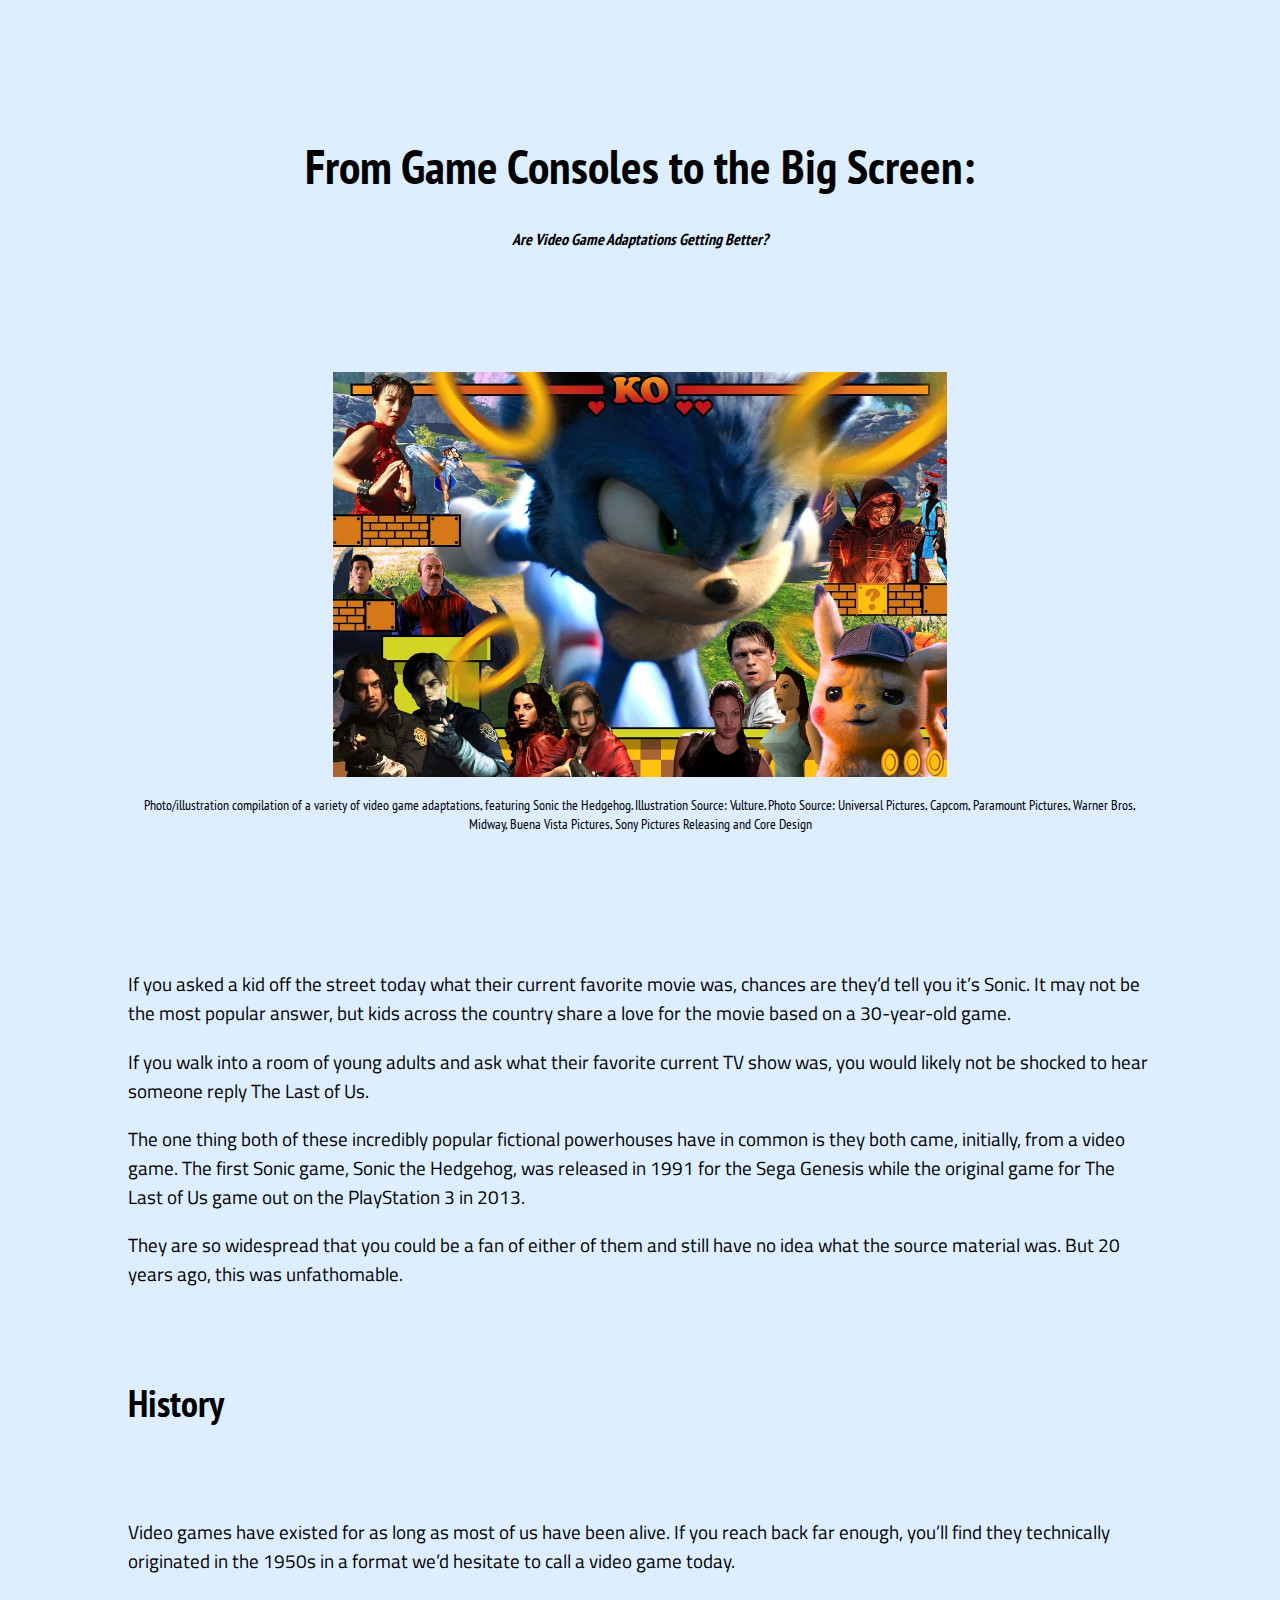
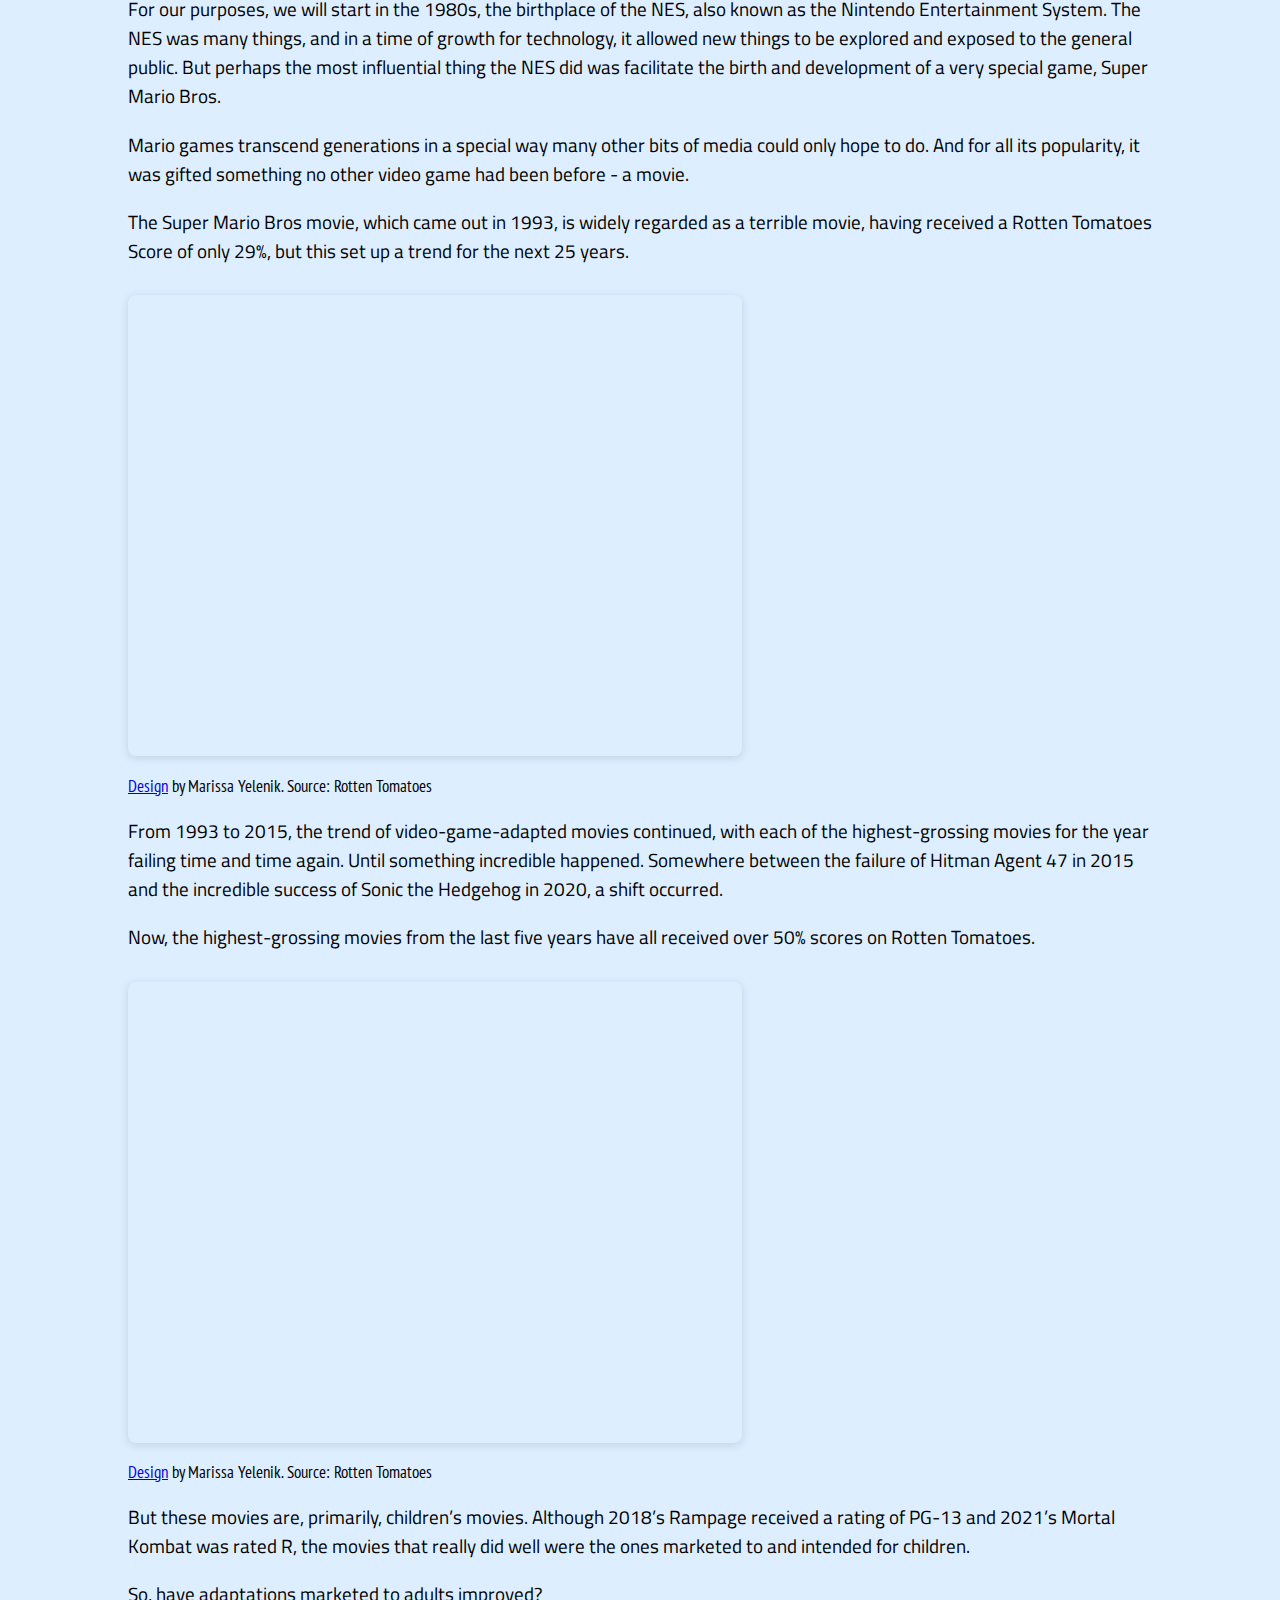
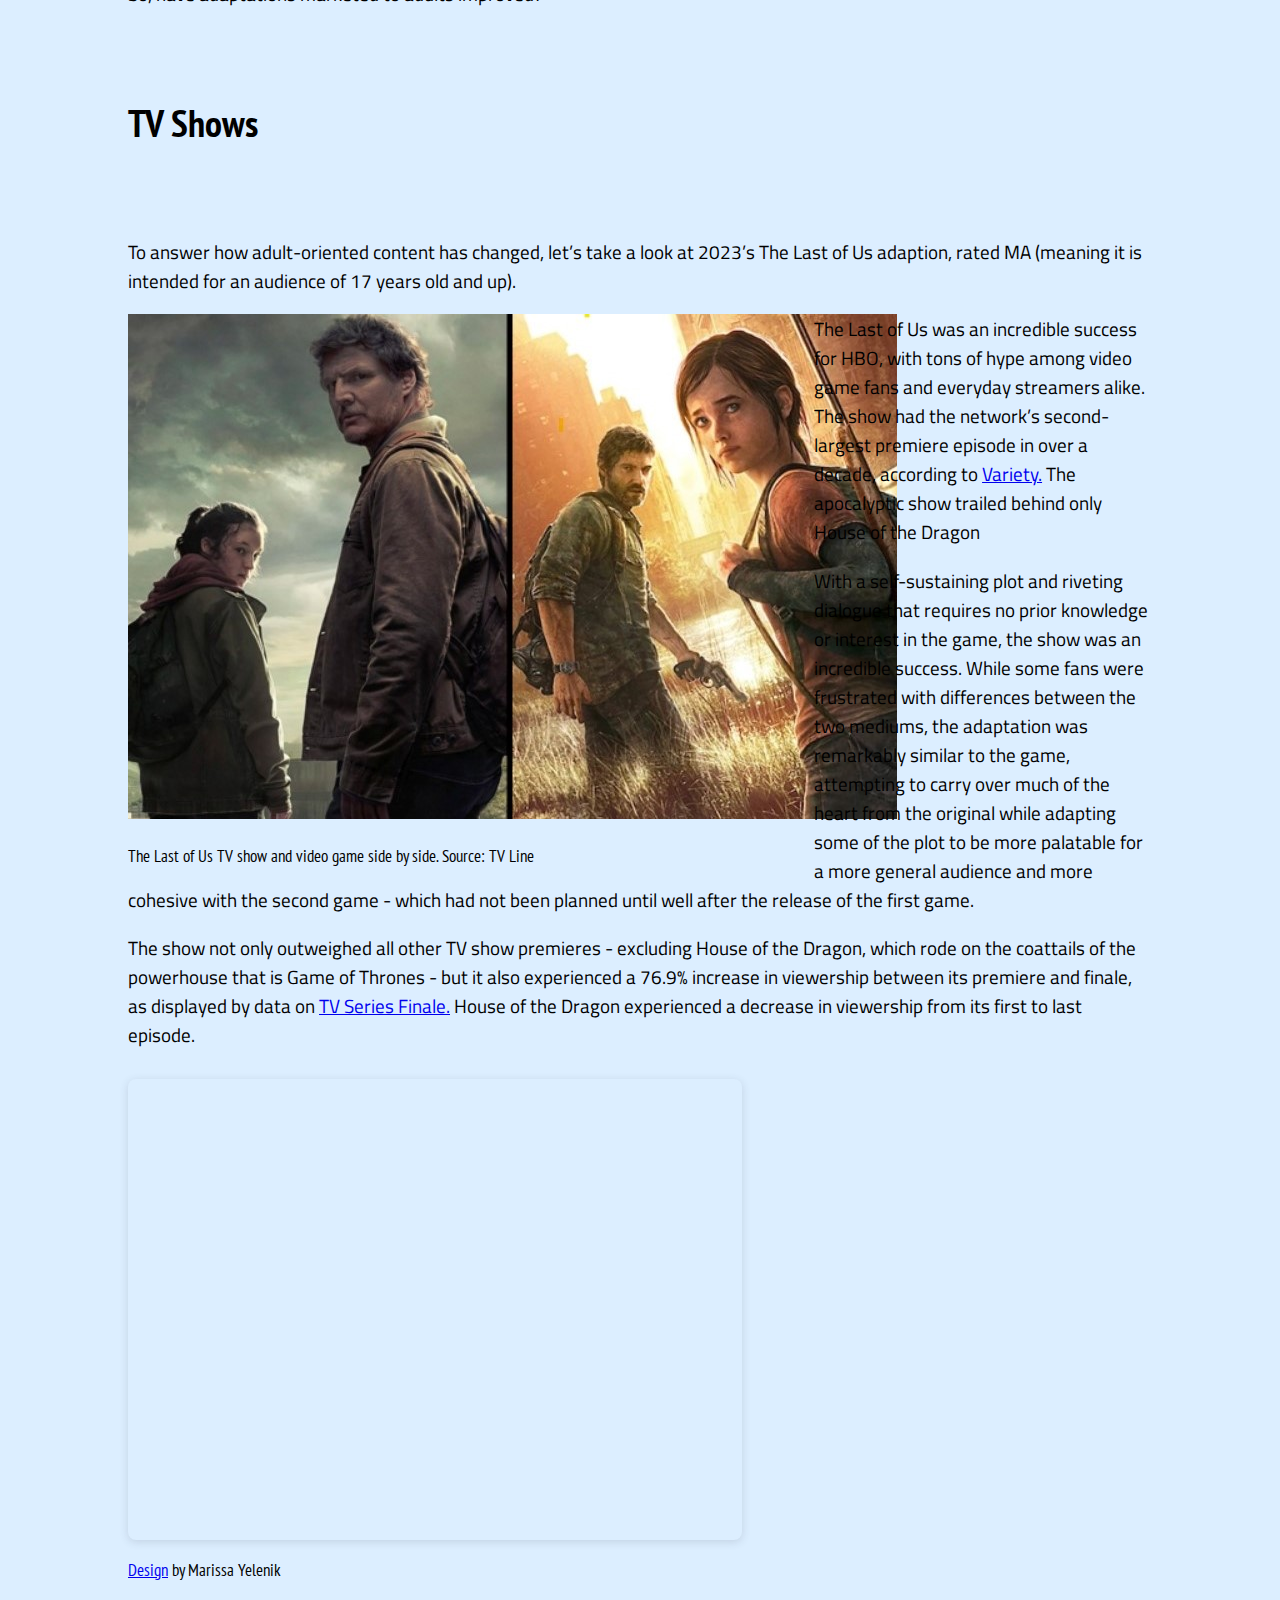
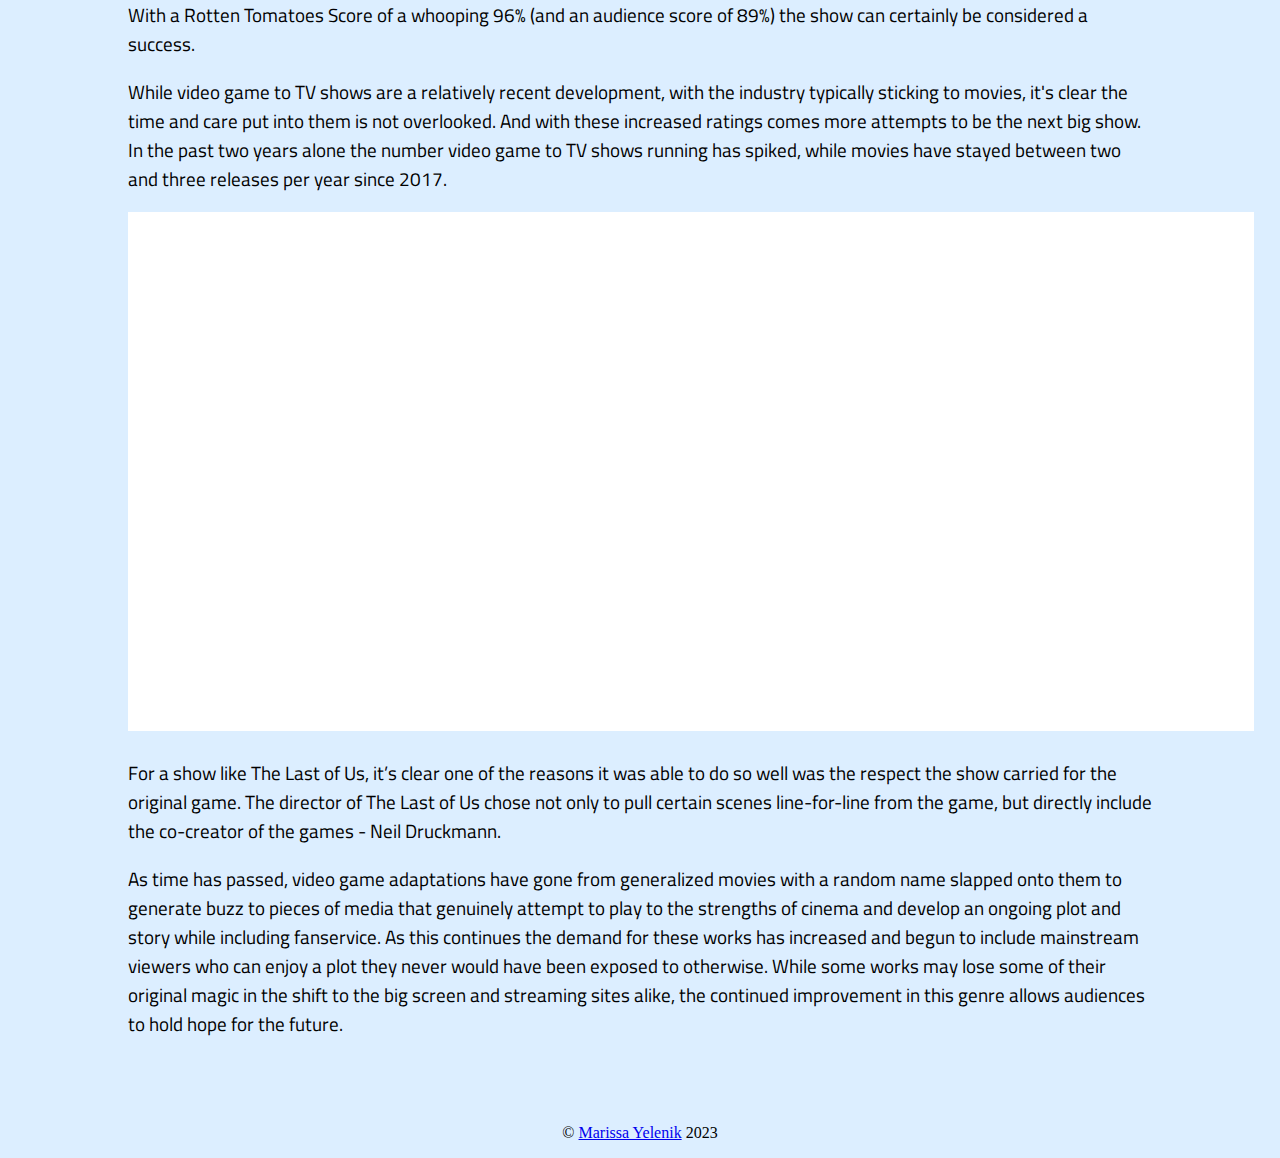
<file: class/final/index.html>
<!DOCTYPE html>
<html lang="en">

<head>
    <meta charset="utf-8">
    <meta name="viewport" content="width=device-width,initial-scale=1.0">
    <meta http-equiv="X-UA-Compatible" content="ie=edge">
    <title>From Game Consoles to the Big Screen</title>
    <meta name="description"
        content="A dive into the changes in video game adaptions over time. From 1993 to 2022, has their reception gotten better?">
    <link rel="preconnect" href="https://fonts.googleapis.com">
    <link rel="preconnect" href="https://fonts.gstatic.com" crossorigin>
    <link
        href="https://fonts.googleapis.com/css2?family=PT+Sans+Narrow:wght@400;700&family=Titillium+Web:ital,wght@0,200;0,300;0,400;0,600;0,700;1,200;1,300;1,400;1,600;1,700&display=swap"
        rel="stylesheet">
    <link href="https://cdn.jsdelivr.net/npm/bootstrap@5.3.0-alpha1/dist/css/bootstrap.min.css" rel="stylesheet"
        integrity="sha384-GLhlTQ8iRABdZLl6O3oVMWSktQOp6b7In1Zl3/Jr59b6EGGoI1aFkw7cmDA6j6gD" crossorigin="anonymous">
    <link rel="stylesheet" href="css/final.css">
</head>

<body>
    <header>
        <h1>From Game Consoles to the Big Screen:</h1>
        <h4>Are Video Game Adaptations Getting Better?</h4>
        <div class="card">
            <a href="https://www.vulture.com/2016/12/every-video-game-movie-ranked-bad-to-worse.html"><img
                    src="images/coverimage.png" class="img-fluid titleimg"
                    alt="Compliation photo of video games and their movie or TV show counterparts"></a>
            <div class="card-body caption">
                <p>Photo/illustration compilation of a variety of video game adaptations, featuring Sonic the Hedgehog.
                    Illustration Source: Vulture. Photo Source: Universal Pictures, Capcom, Paramount Pictures, Warner
                    Bros, Midway, Buena Vista Pictures, Sony Pictures Releasing and Core Design</p>
            </div>
        </div>
    </header>
    <main class="container">
        <p>If you asked a kid off the street today what their current favorite movie was, chances are they’d tell you
            it’s Sonic. It may not be the most popular answer, but kids across the country share a love for the movie
            based on a 30-year-old game.</p>
        <p>If you walk into a room of young adults and ask what their favorite current TV show was, you would likely not
            be shocked to hear someone reply The Last of Us.
        </p>
        <p>The one thing both of these incredibly popular fictional powerhouses have in common is they both came,
            initially, from a video game. The first Sonic game, Sonic the Hedgehog, was released in 1991 for the Sega
            Genesis while the original game for The Last of Us game out on the PlayStation 3 in 2013.</p>
        <p>They are so widespread that you could be a fan of either of them and still have no idea what the source
            material was. But 20 years ago, this was unfathomable.
        </p>
        <h3>History</h3>
        <p>Video games have existed for as long as most of us have been alive. If you reach back
            far enough, you’ll find
            they technically originated in the 1950s in a format we’d hesitate to call a video game today.</p>
        <p>For our purposes, we will start in the 1980s, the birthplace of the NES, also known as the Nintendo
            Entertainment System. The NES was many things, and in a time of growth for technology, it allowed new
            things
            to be explored and exposed to the general public. But perhaps the most influential thing the NES did was
            facilitate the birth and development of a very special game, Super Mario Bros.

        </p>
        <p>Mario games transcend generations in a special way many other bits of media could only hope to do. And for
            all its popularity, it was gifted something no other video game had been before - a movie.
        </p>
        <p>The Super Mario Bros movie, which came out in 1993, is widely regarded as a terrible movie, having received a
            Rotten Tomatoes Score of only 29%, but this set up a trend for the next 25 years.
        </p>
        <div class="graph">
            <iframe loading="lazy"
                style="position: absolute; width: 100%; height: 100%; top: 0; left: 0; border: none; padding: 0;margin: 0;"
                src="https:&#x2F;&#x2F;www.canva.com&#x2F;design&#x2F;DAFijWoC7ic&#x2F;view?embed"
                allowfullscreen="allowfullscreen" allow="fullscreen">
            </iframe>
        </div>
        <p class="caption"><a
                href="https:&#x2F;&#x2F;www.canva.com&#x2F;design&#x2F;DAFijWoC7ic&#x2F;view?utm_content=DAFijWoC7ic&amp;utm_campaign=designshare&amp;utm_medium=embeds&amp;utm_source=link"
                target="_blank" rel="noopener">Design</a> by Marissa Yelenik. Source: Rotten Tomatoes</p>

        <p>From 1993 to 2015, the trend of video-game-adapted movies continued, with each of the highest-grossing movies
            for the year failing time and time again. Until something incredible happened. Somewhere between the failure
            of Hitman Agent 47 in 2015 and the incredible success of Sonic the Hedgehog in 2020, a shift occurred.</p>

        <p>Now, the highest-grossing movies from the last five years have all received over 50% scores on Rotten
            Tomatoes.
        </p>
        <div class="graph">
            <iframe loading="lazy"
                style="position: absolute; width: 100%; height: 100%; top: 0; left: 0; border: none; padding: 0;margin: 0;"
                src="https:&#x2F;&#x2F;www.canva.com&#x2F;design&#x2F;DAFijVtXPCs&#x2F;view?embed"
                allowfullscreen="allowfullscreen" allow="fullscreen">
            </iframe>
        </div>
        <p class="caption"><a
                href="https:&#x2F;&#x2F;www.canva.com&#x2F;design&#x2F;DAFijVtXPCs&#x2F;view?utm_content=DAFijVtXPCs&amp;utm_campaign=designshare&amp;utm_medium=embeds&amp;utm_source=link"
                target="_blank" rel="noopener">Design</a> by Marissa Yelenik. Source: Rotten Tomatoes</p>
        <p>But these movies are, primarily, children’s movies. Although 2018’s Rampage received a rating of PG-13 and
            2021’s Mortal Kombat was rated R, the movies that really did well were the ones marketed to and intended for
            children.</p>
        <p>So, have adaptations marketed to adults improved?</p>
        <h3>TV Shows</h3>

        <p>To answer how adult-oriented content has changed, let’s take a look at 2023’s The Last of Us adaption, rated
            MA (meaning it is intended for an audience of 17 years old and up).
        </p>

        <!-- CAPTION IS BROKEN -->

        <div class="imagefloat">
            <a href="https://tvline.com/wp-content/uploads/2023/01/the-last-of-us-video-games-guide.png?w=620&h=420&crop=1
"><img src="images/tlougamevtv.jpg" alt="The Last of Us show poster and game poster side by side"
                    class="img-fluid"></a>
            <p class="caption">The Last of Us TV show and video game side by side. Source: TV Line</p>
        </div>



        <p>The Last of Us was an incredible success for HBO, with tons of hype among video game fans and everyday
            streamers alike. The show had the network’s second-largest premiere episode in over a decade, according to
            <a href="https://variety.com/2023/tv/news/the-last-of-us-premiere-ratings-hbo-1235491303/">Variety.</a> The
            apocalyptic show trailed behind only House of the Dragon
        </p>
        <p>With a self-sustaining plot and riveting dialogue that requires no prior knowledge or interest in the game,
            the show was an incredible success. While some fans were frustrated with differences between the two
            mediums, the adaptation was remarkably similar to the game, attempting to carry over much of the heart from
            the original while adapting some of the plot to be more palatable for a more general audience and more
            cohesive with the second game - which had not been planned until well after the release of the first game.
        </p>
        <p>The show not only outweighed all other TV show premieres - excluding House of the Dragon, which rode on the
            coattails of the powerhouse that is Game of Thrones - but it also experienced a 76.9% increase in viewership
            between its premiere and finale, as displayed by data on <a
                href="https://tvseriesfinale.com/tv-show/the-last-of-us-season-one-ratings/">TV Series Finale.</a> House
            of the Dragon experienced a decrease in viewership from its first to last episode.
        </p>
        <div class="graph">
            <iframe loading="lazy"
                style="position: absolute; width: 100%; height: 100%; top: 0; left: 0; border: none; padding: 0;margin: 0;"
                src="https:&#x2F;&#x2F;www.canva.com&#x2F;design&#x2F;DAFh_noO7SM&#x2F;view?embed"
                allowfullscreen="allowfullscreen" allow="fullscreen">
            </iframe>
        </div>
        <p class="caption"><a
                href="https:&#x2F;&#x2F;www.canva.com&#x2F;design&#x2F;DAFh_noO7SM&#x2F;view?utm_content=DAFh_noO7SM&amp;utm_campaign=designshare&amp;utm_medium=embeds&amp;utm_source=link"
                target="_blank" rel="noopener">Design</a> by Marissa Yelenik </p>
        <p>With a Rotten Tomatoes Score of a whooping 96% (and an audience score of 89%) the show can certainly be
            considered a success.
        </p>
        <p>While video game to TV shows are a relatively recent development, with the industry typically sticking to
            movies, it's clear the time and care put into them is not overlooked. And with these increased ratings comes
            more attempts to be the next big show. In the past two years alone the number video game to TV shows running
            has spiked, while movies have stayed between two and three releases per year since 2017.
        </p>
        <iframe title="Number of Running TV Shows and Movies, 2000 - 2022" aria-label="Interactive line chart"
            id="datawrapper-chart-1agUf" class="chart" src="https://datawrapper.dwcdn.net/1agUf/1/" scrolling="no"
            frameborder="0" style="width: 0; min-width: 100% !important; border: none;" height="417"
            data-external="1"></iframe>
        <script
            type="text/javascript">!function () { "use strict"; window.addEventListener("message", (function (a) { if (void 0 !== a.data["datawrapper-height"]) { var e = document.querySelectorAll("iframe"); for (var t in a.data["datawrapper-height"]) for (var r = 0; r < e.length; r++)if (e[r].contentWindow === a.source) { var i = a.data["datawrapper-height"][t] + "px"; e[r].style.height = i } } })) }();</script>

        <p>For a show like The Last of Us, it’s clear one of the reasons it was able to do so well was the respect the
            show carried for the original game. The director of The Last of Us chose not only to pull certain scenes
            line-for-line from the game, but directly include the co-creator of the games - Neil Druckmann.
        </p>
        <p>As time has passed, video game adaptations have gone from generalized movies with a random name slapped onto
            them to generate buzz to pieces of media that genuinely attempt to play to the strengths of cinema and
            develop an ongoing plot and story while including fanservice. As this continues the demand for these works
            has increased and begun to include mainstream viewers who can enjoy a plot they never would have been
            exposed to otherwise. While some works may lose some of their original magic in the shift to the big screen
            and streaming sites alike, the continued improvement in this genre allows audiences to hold hope for the
            future.
        </p>
    </main>
    <footer class="justify-content-center">
        <p>&copy; <a href="https://myelenik.github.io/portfolio/">Marissa Yelenik</a> 2023</p>
    </footer>
    <script src="https://cdn.jsdelivr.net/npm/@popperjs/core@2.11.6/dist/umd/popper.min.js"
        integrity="sha384-oBqDVmMz9ATKxIep9tiCxS/Z9fNfEXiDAYTujMAeBAsjFuCZSmKbSSUnQlmh/jp3"
        crossorigin="anonymous"></script>
    <script src="https://cdn.jsdelivr.net/npm/bootstrap@5.3.0-alpha1/dist/js/bootstrap.min.js"
        integrity="sha384-mQ93GR66B00ZXjt0YO5KlohRA5SY2XofN4zfuZxLkoj1gXtW8ANNCe9d5Y3eG5eD"
        crossorigin="anonymous"></script>
</body>

</html>
</file>
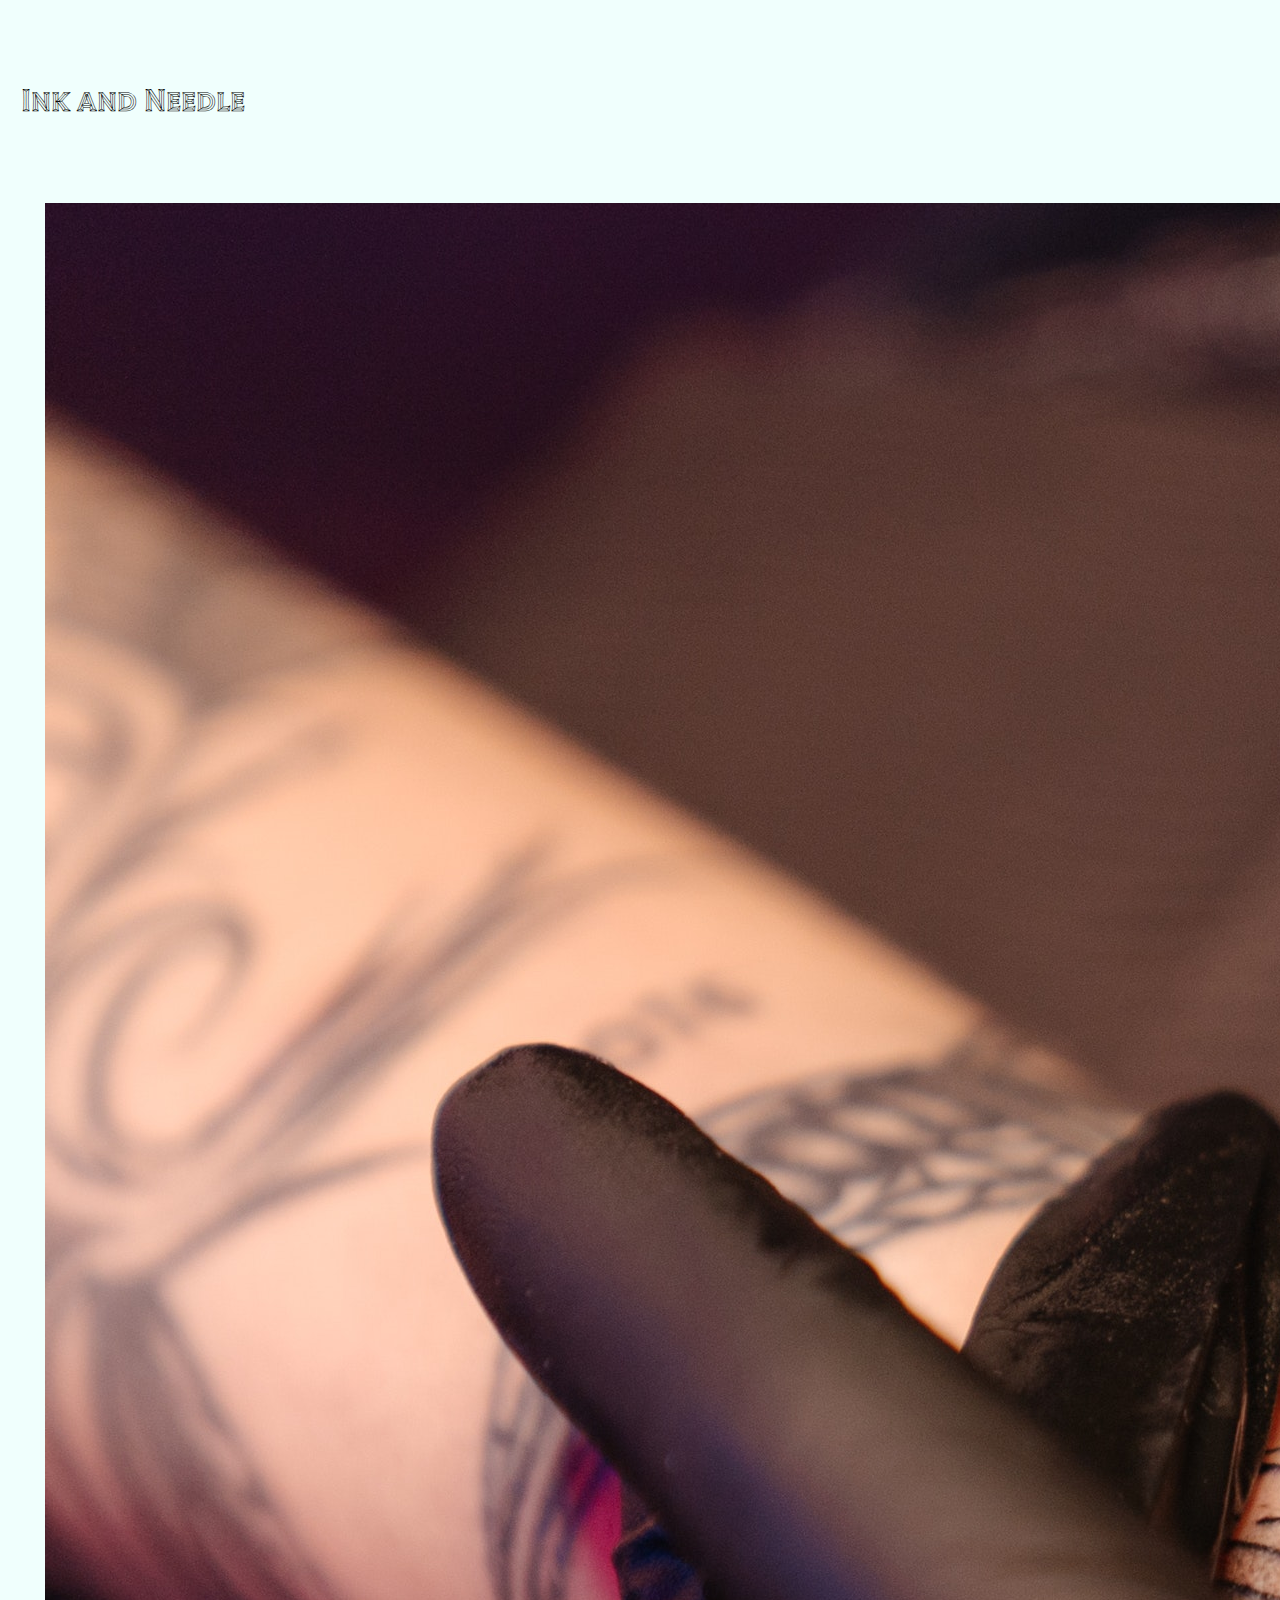
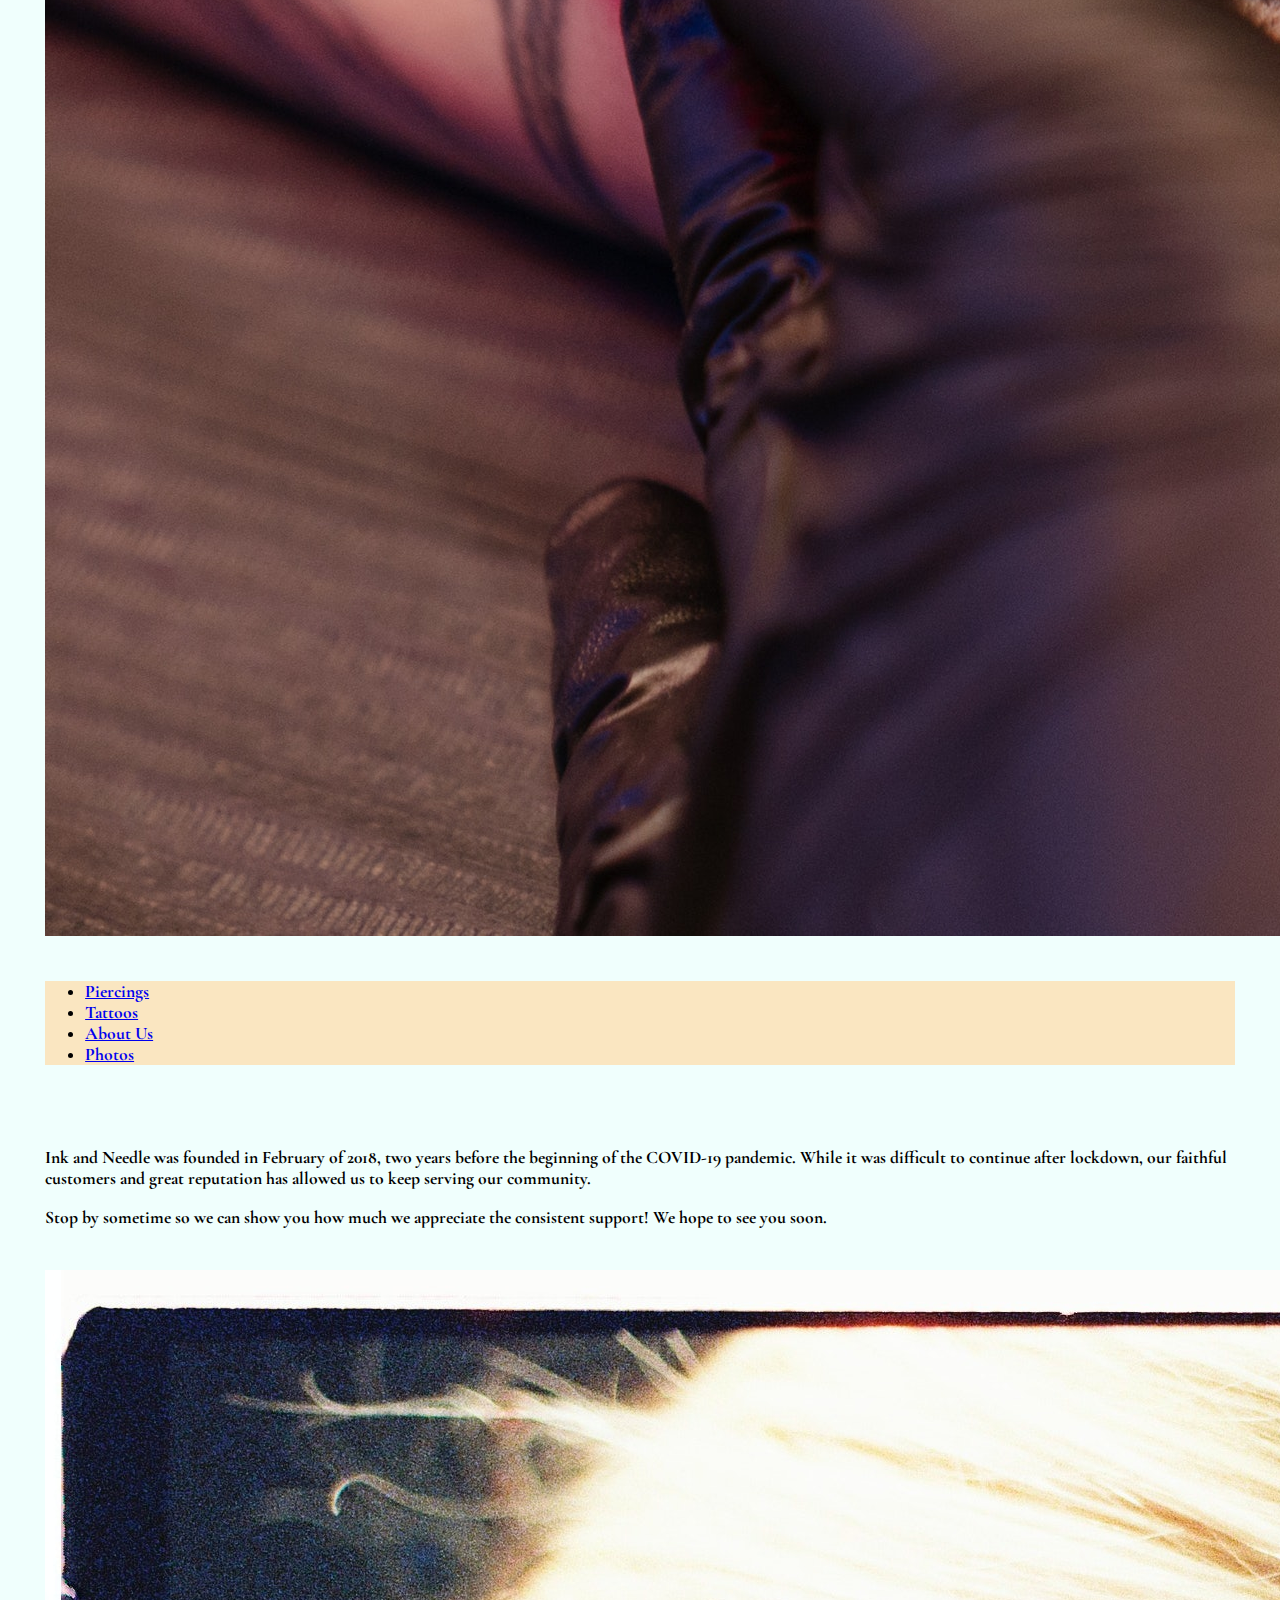
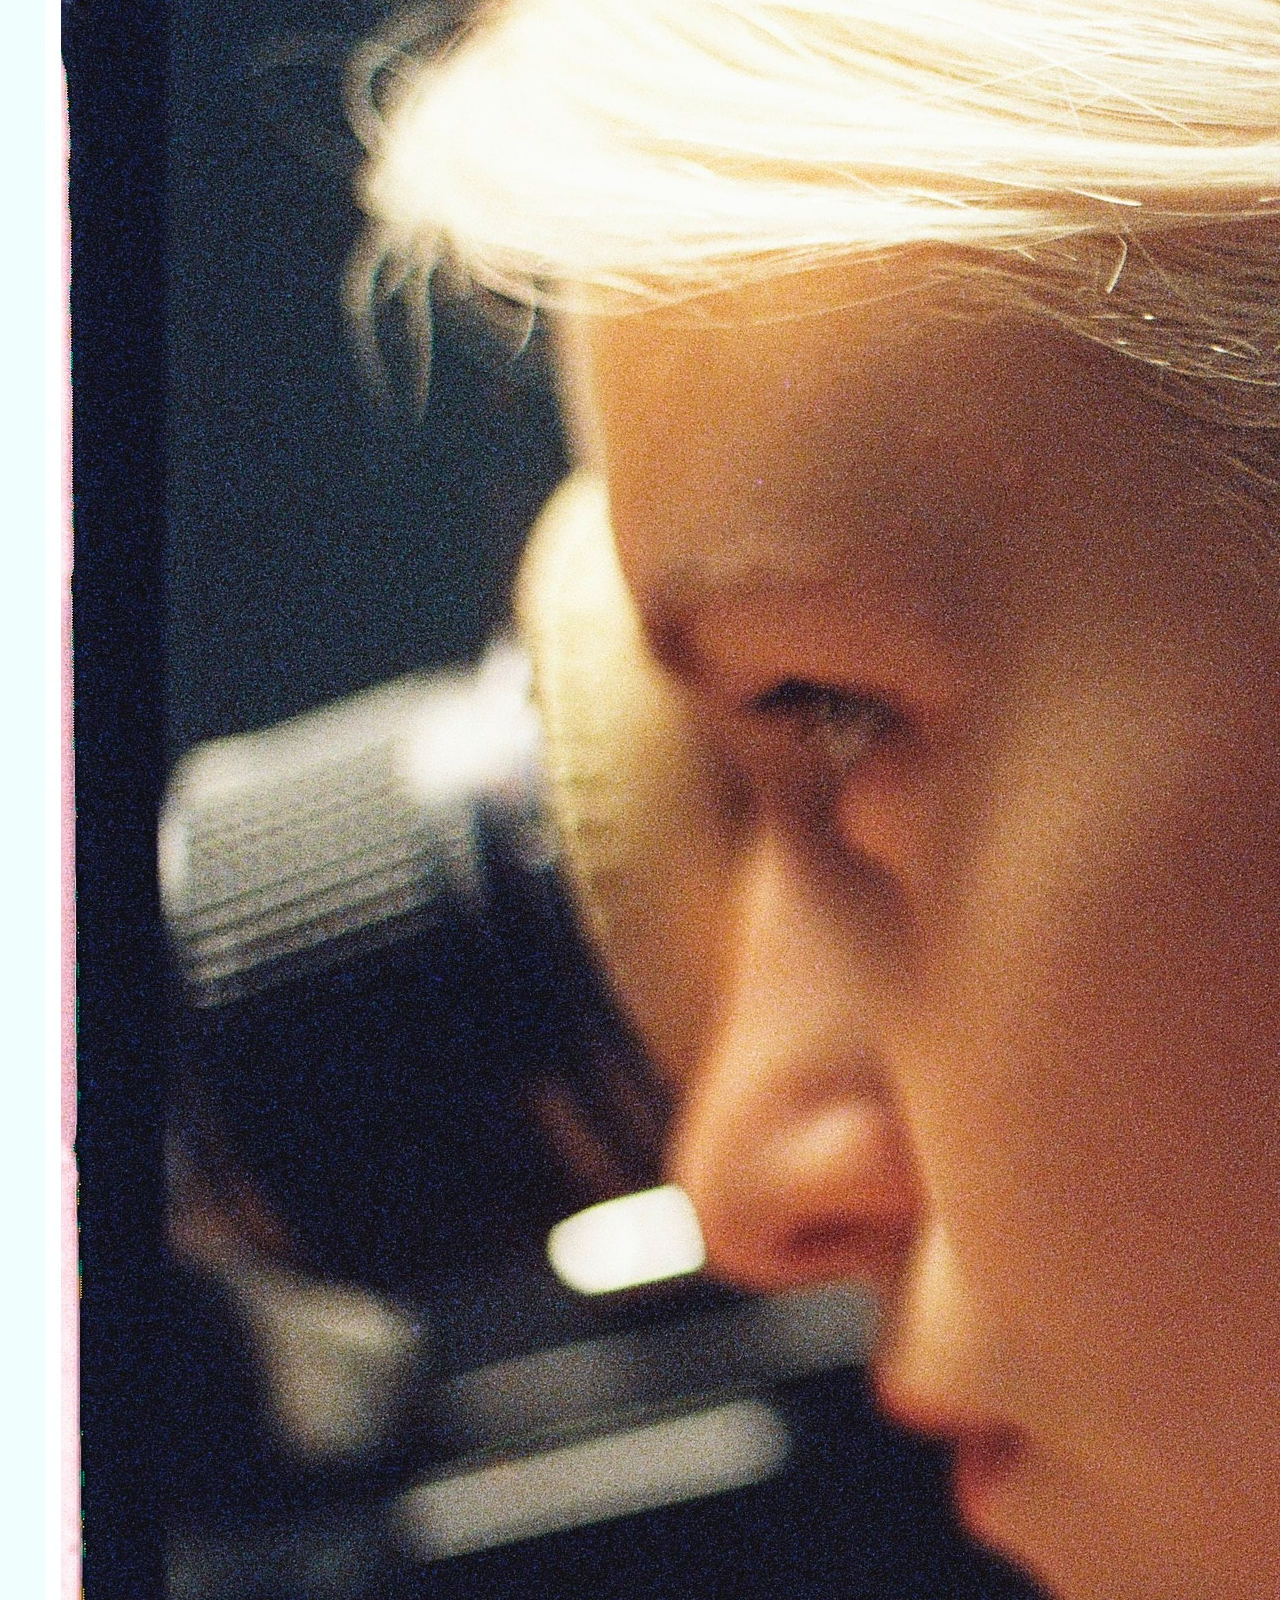
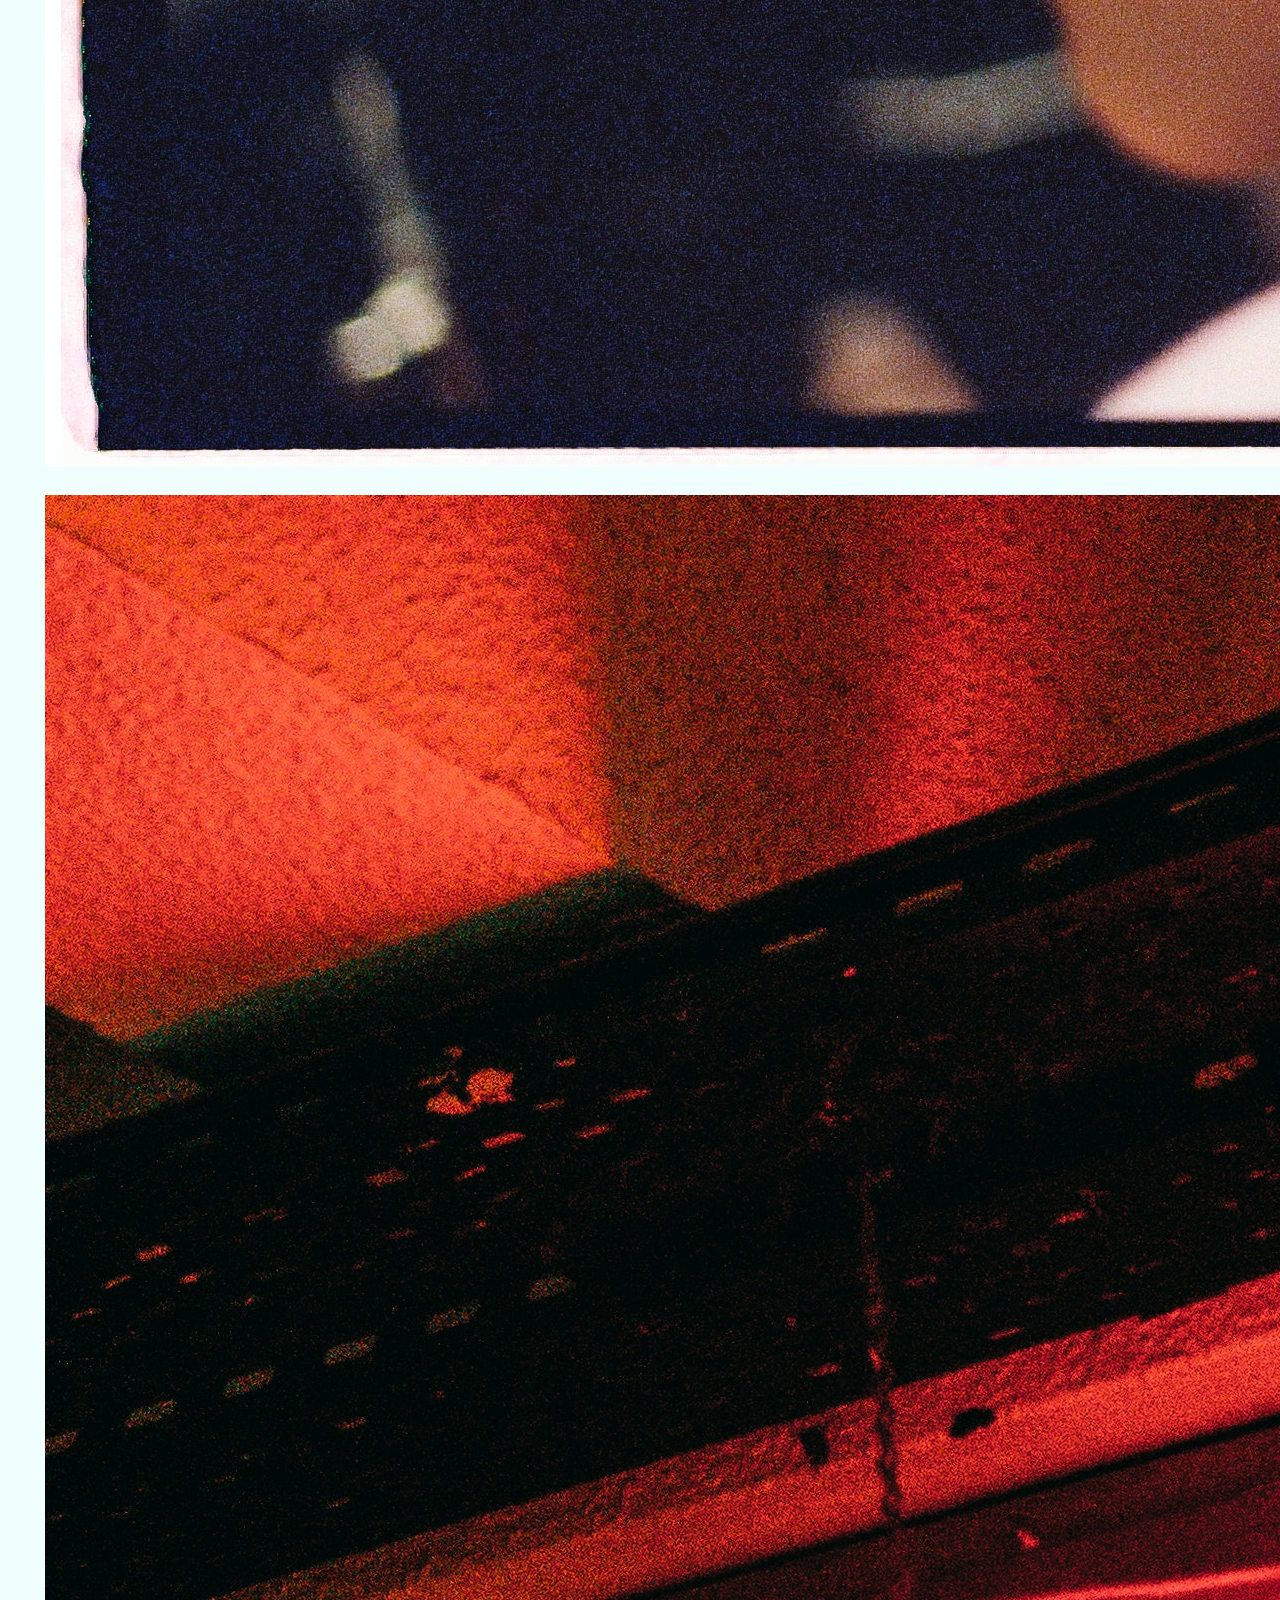
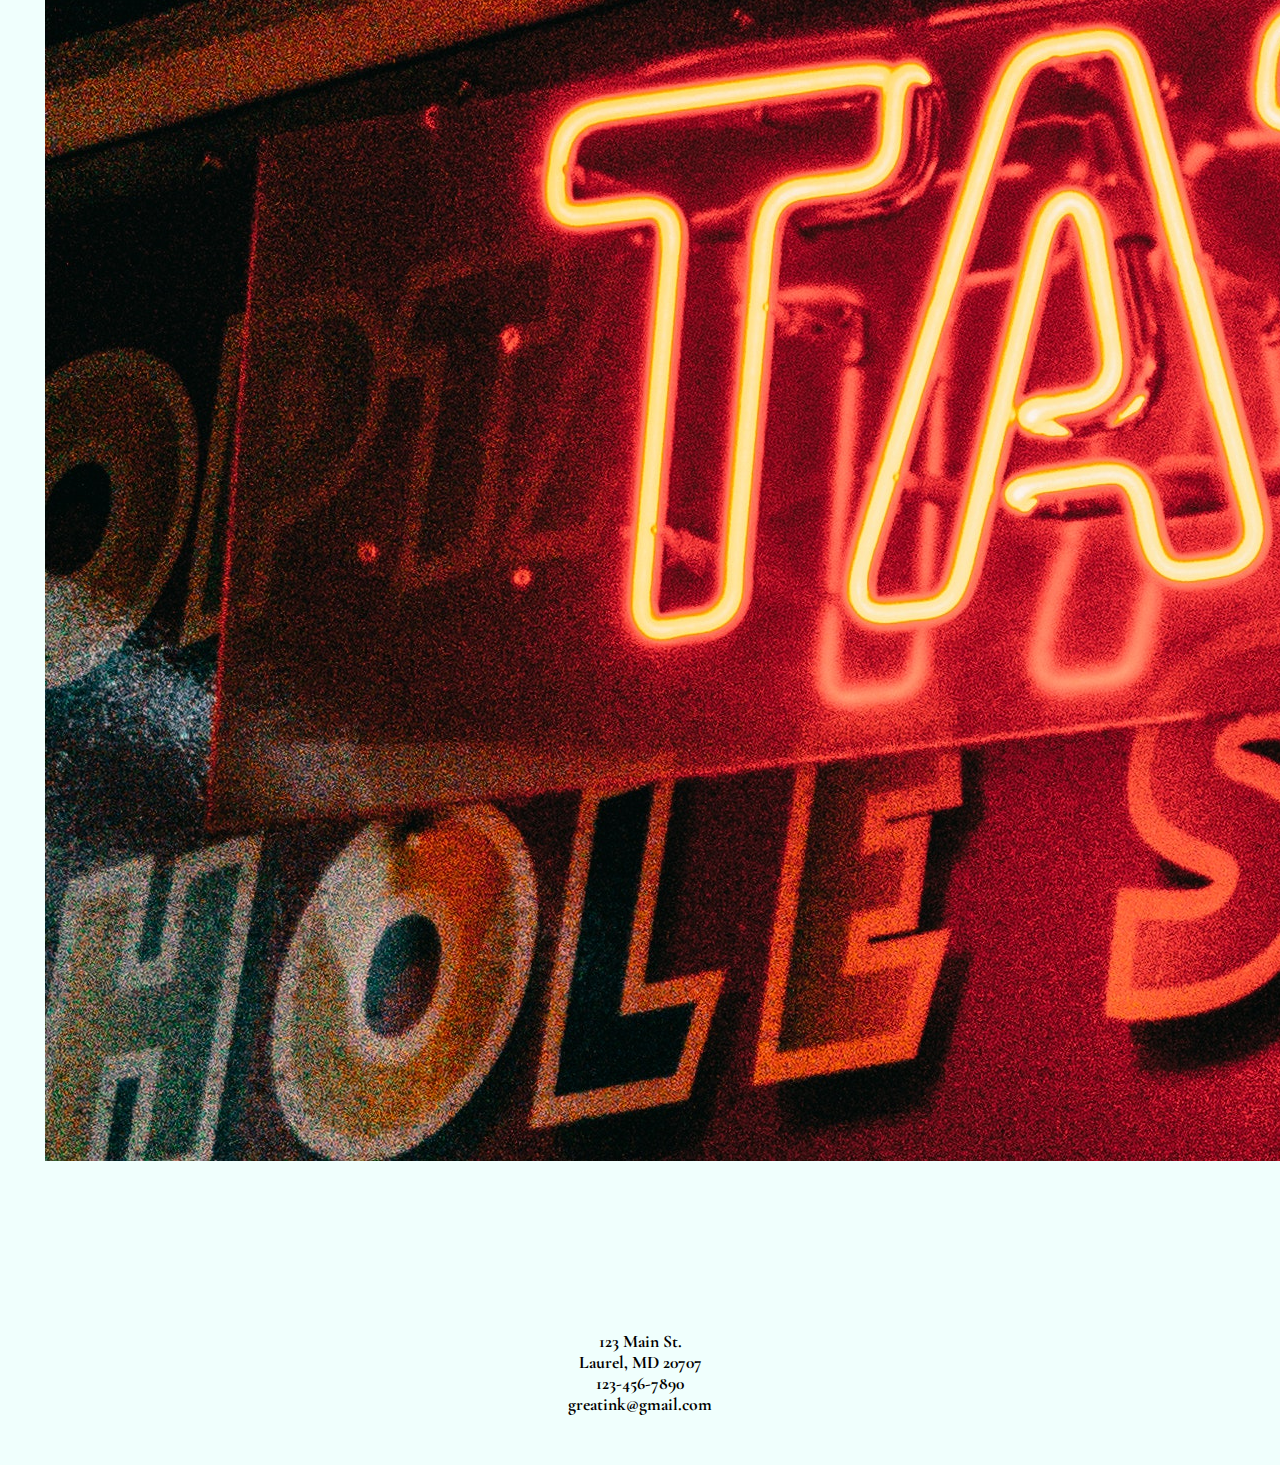
<file: class/landing/index.html>
<!DOCTYPE html>
<html lang="en">

<head>
    <meta charset="utf-8">
    <meta name="viewport" content="width=device-width,initial-scale=1.0">
    <meta http-equiv="X-UA-Compatible" content="ie=edge">
    <title>Ink and Needle</title>
    <meta name="description" content="Ink and Needle: Tattoo and piercing shop">
    <link rel="preconnect" href="https://fonts.googleapis.com">
    <link rel="preconnect" href="https://fonts.gstatic.com" crossorigin>
    <link href="https://fonts.googleapis.com/css2?family=Cormorant+Garamond:ital,wght@0,400;0,700;1,400&display=swap"
        rel="stylesheet">
    <link href="https://fonts.googleapis.com/css2?family=Tilt+Prism&display=swap" rel="stylesheet">
    <link href="https://cdn.jsdelivr.net/npm/bootstrap@5.3.0-alpha1/dist/css/bootstrap.min.css" rel="stylesheet"
        integrity="sha384-GLhlTQ8iRABdZLl6O3oVMWSktQOp6b7In1Zl3/Jr59b6EGGoI1aFkw7cmDA6j6gD" crossorigin="anonymous">
    <link rel="stylesheet" href="css/landing.css">
</head>

<body>
    <div class="container">
        <header>
            <h1>Ink and Needle</h1>
        </header>
        <main>
            <section>
                <div class="row align-items-center">
                    <div class="col-md-8">
                        <img src="images/tattooing.jpg" alt="Arm getting tattooed" class="img-fluid">
                    </div>
                    <div class="col-md-4">
                        <nav>
                            <ul>
                                <li><a class="nav-link " href="#">Piercings</a></li>
                                <li><a class="nav-link" href="#">Tattoos</a></li>
                                <li><a class="nav-link" href="#">About Us</a></li>
                                <li><a class="nav-link" href="#">Photos</a></li>
                            </ul>
                        </nav>
                    </div>
                </div>
            </section>
            <section>
                <div class="row align-items-center">
                    <div class="col-md-4">
                        <p>Ink and Needle was founded in February of 2018, two years before the beginning of the
                            COVID-19 pandemic. While it was difficult to continue after lockdown, our faithful customers
                            and great reputation has allowed us to keep serving our community.</p>
                        <p>Stop by sometime so we can show you how much we appreciate the consistent support! We hope to
                            see you soon.</p>
                    </div>
                    <div class="col-md-4">
                        <img src="images/piercings.jpg" alt="Pierced ear" class="img-fluid">
                    </div>
                    <div class="col-md-4">
                        <img src="images/tattoosignage.jpg" alt="Tattoo signage" class="img-fluid">
                    </div>
                </div>
            </section>
            <section>
                <div class="contact">
                    <p>
                        123 Main St. <br>
                        Laurel, MD 20707 <br>
                        123-456-7890 <br>
                        greatink@gmail.com
                    </p>
                </div>
            </section>
        </main>
    </div>
    <script src="https://cdn.jsdelivr.net/npm/@popperjs/core@2.11.6/dist/umd/popper.min.js"
        integrity="sha384-oBqDVmMz9ATKxIep9tiCxS/Z9fNfEXiDAYTujMAeBAsjFuCZSmKbSSUnQlmh/jp3"
        crossorigin="anonymous"></script>
    <script src="https://cdn.jsdelivr.net/npm/bootstrap@5.3.0-alpha1/dist/js/bootstrap.min.js"
        integrity="sha384-mQ93GR66B00ZXjt0YO5KlohRA5SY2XofN4zfuZxLkoj1gXtW8ANNCe9d5Y3eG5eD"
        crossorigin="anonymous"></script>
</body>

</html>
</file>
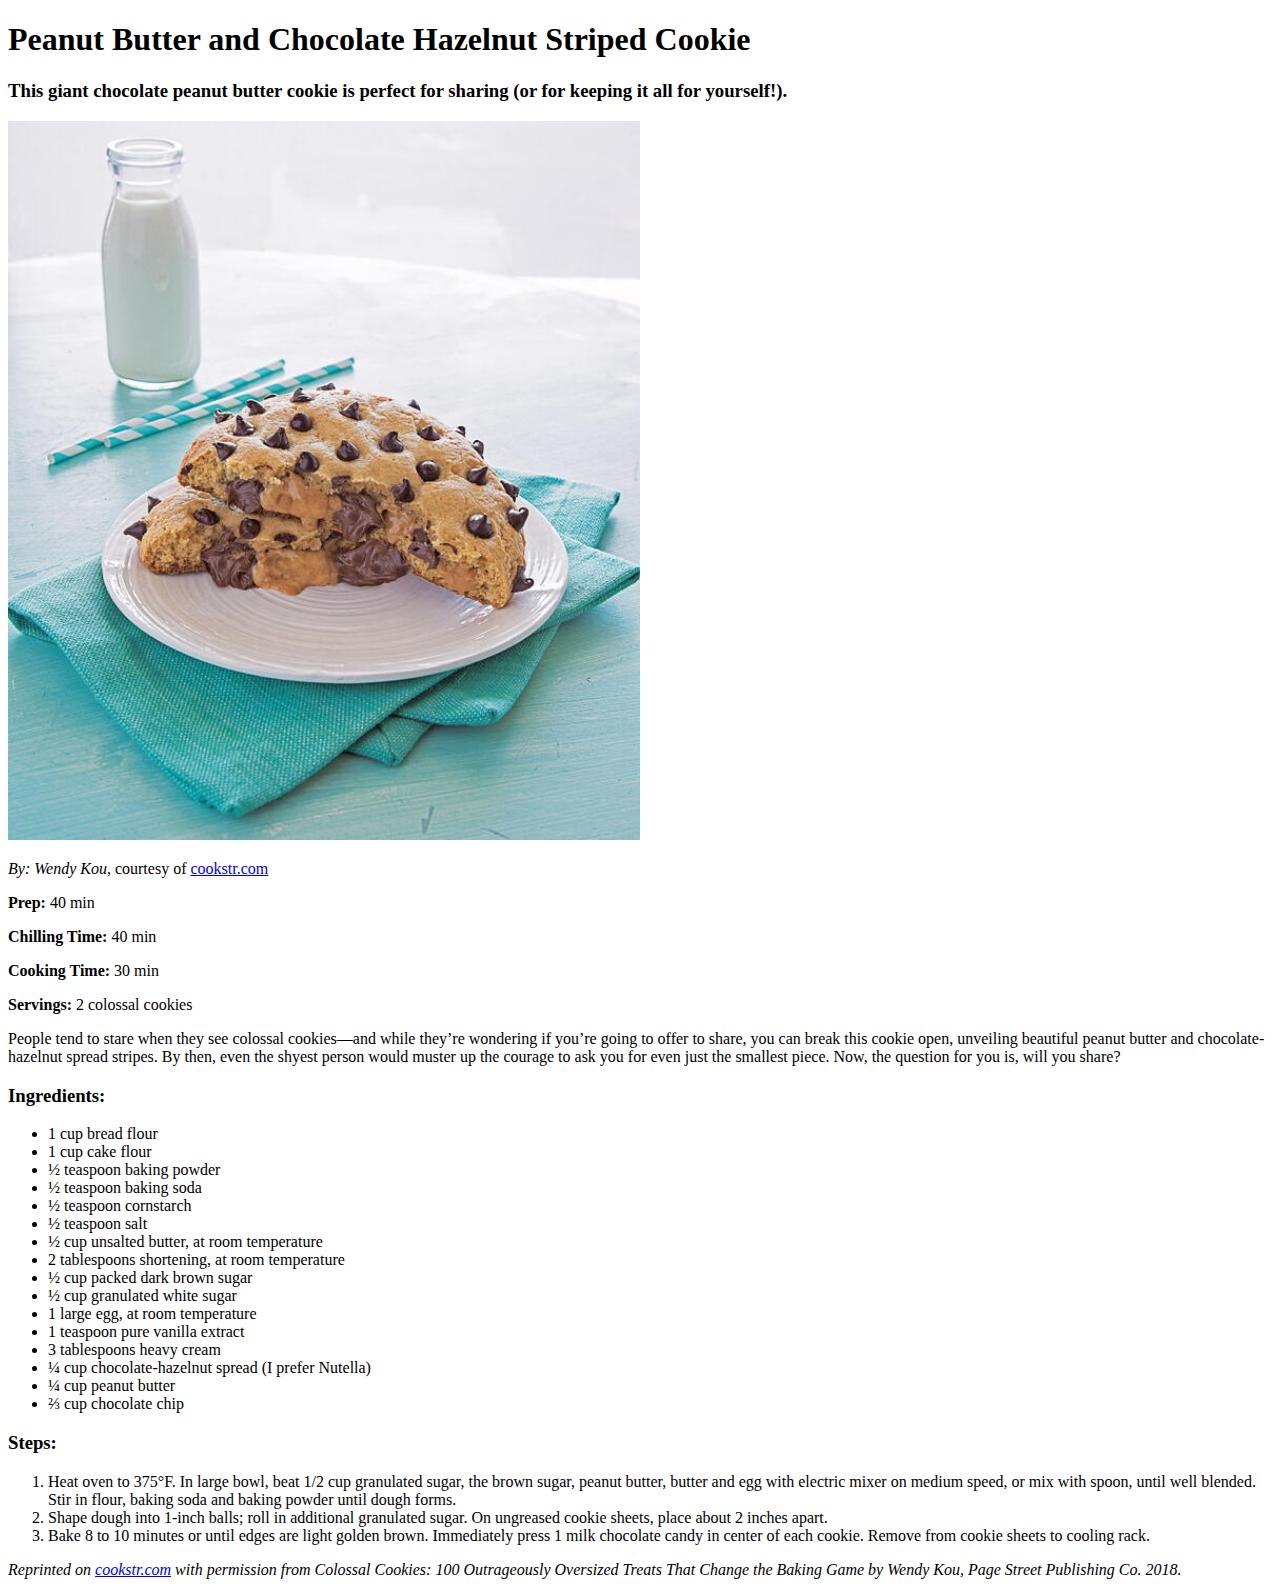
<file: class/recipe/index.html>
<!DOCTYPE html>
<html lang="en">

<head>
    <meta charset="utf-8">
    <meta name="viewport" content="width=device-width,initial-scale=1.0">
    <meta http-equiv="X-UA-Compatible" content="ie=edge">
    <title>Peanut Butter and Chocolate Hazelnut Striped Cookie</title>
    <meta name="description" content="Description goes here, summary">
</head>

<body>
    <h1>Peanut Butter and Chocolate Hazelnut Striped Cookie</h1>
    <h3>This giant chocolate peanut butter cookie is perfect for sharing (or for keeping it all for yourself!).</h3>
    <a href="images/pbchocolatecookie.jpg" alt="Peanut Butter Chocolate Hazelnut Striped Cookies"
        title="Finished peanut butter chocolate hazelnut cookies sitting on a plate"><img src="images/pbchocolatecookie.jpg" height="50%" width="50%"></a>
    <p><i>By: Wendy Kou</i>, courtesy of <a href="https://www.cookstr.com/Dessert/Peanut-Butter-Chocolate-Hazelnut-Striped-Cookie">cookstr.com</a></p>
    <p><b>Prep:</b> 40 min</p>
    <p><b>Chilling Time:</b> 40 min</p>
    <p><b>Cooking Time:</b> 30 min</p>
    <p><b>Servings:</b> 2 colossal cookies</p>
    <p>People tend to stare when they see colossal cookies—and while they’re wondering if you’re going to offer to share, you can break this cookie open, unveiling beautiful peanut butter and chocolate-hazelnut spread stripes. By then, even the shyest person would muster up the courage to ask you for even just the smallest piece. Now, the question for you is, will you share?</p>
    <h3>Ingredients:</h3>
    <ul>
        <li>1 cup bread flour</li>
        <li>1 cup cake flour</li>
        <li>½ teaspoon baking powder</li>
        <li>½ teaspoon baking soda</li>
        <li>½ teaspoon cornstarch</li>
        <li>½ teaspoon salt</li>
        <li>½ cup unsalted butter, at room temperature</li>
        <li>2 tablespoons shortening, at room temperature</li>
        <li>½ cup packed dark brown sugar</li>
        <li>½ cup granulated white sugar</li>
        <li>1 large egg, at room temperature</li>
        <li>1 teaspoon pure vanilla extract</li>
        <li>3 tablespoons heavy cream</li>
        <li>¼ cup chocolate-hazelnut spread (I prefer Nutella)</li>
        <li>¼ cup peanut butter</li>
        <li>⅔ cup chocolate chip</li>
    </ul>
    <h3>Steps:</h3>
    <ol>
        <li>Heat oven to 375°F. In large bowl, beat 1/2 cup granulated sugar, the brown sugar, peanut butter, butter and egg with electric mixer on medium speed, or mix with spoon, until well blended. Stir in flour, baking soda and baking powder until dough forms.
        </li>
        <li>Shape dough into 1-inch balls; roll in additional granulated sugar. On ungreased cookie sheets, place about 2 inches apart. 
        </li>
        <li>Bake 8 to 10 minutes or until edges are light golden brown. Immediately press 1 milk chocolate candy in center of each cookie. Remove from cookie sheets to cooling rack.</li>
    </ol>
    <p><i>Reprinted on <a href="https://www.cookstr.com/">cookstr.com</a> with permission from Colossal Cookies: 100 Outrageously Oversized Treats That Change the Baking Game by Wendy Kou, Page Street Publishing Co. 2018.</i></p>
</body>

</html>
</file>
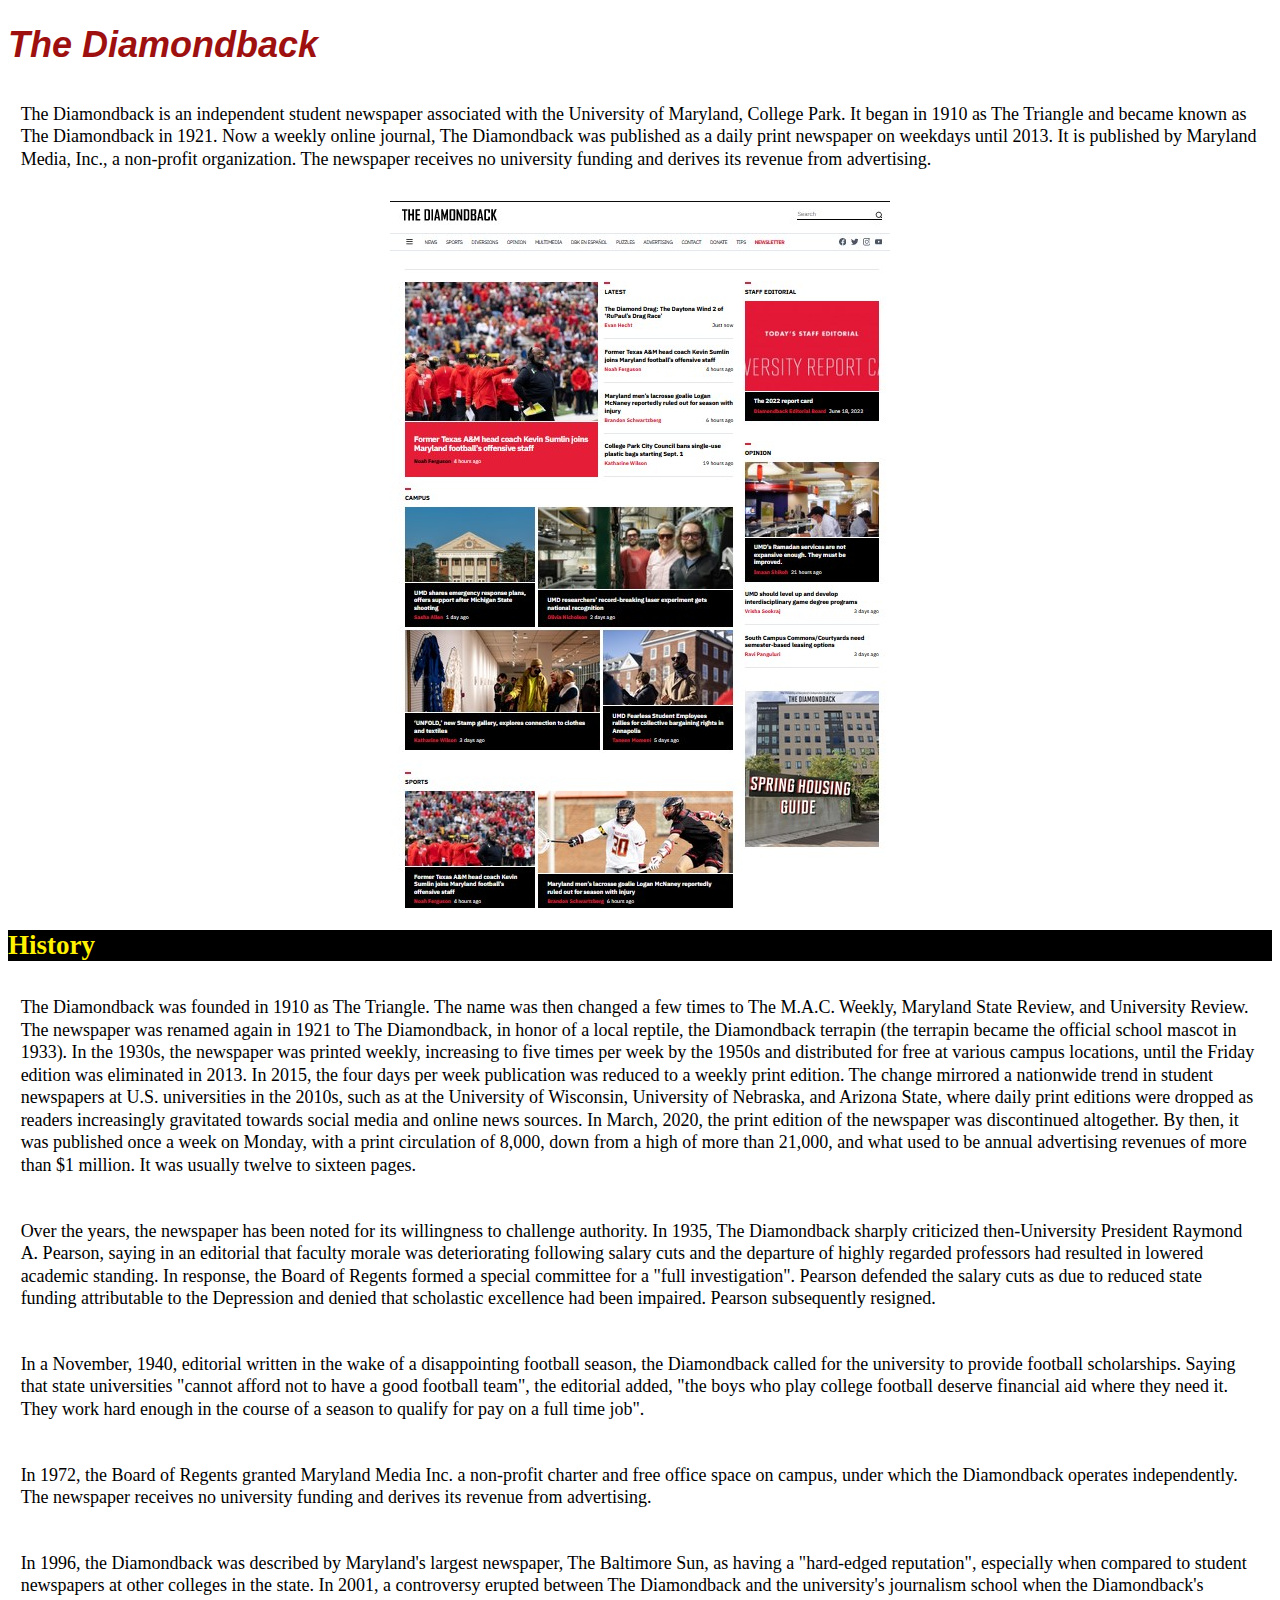
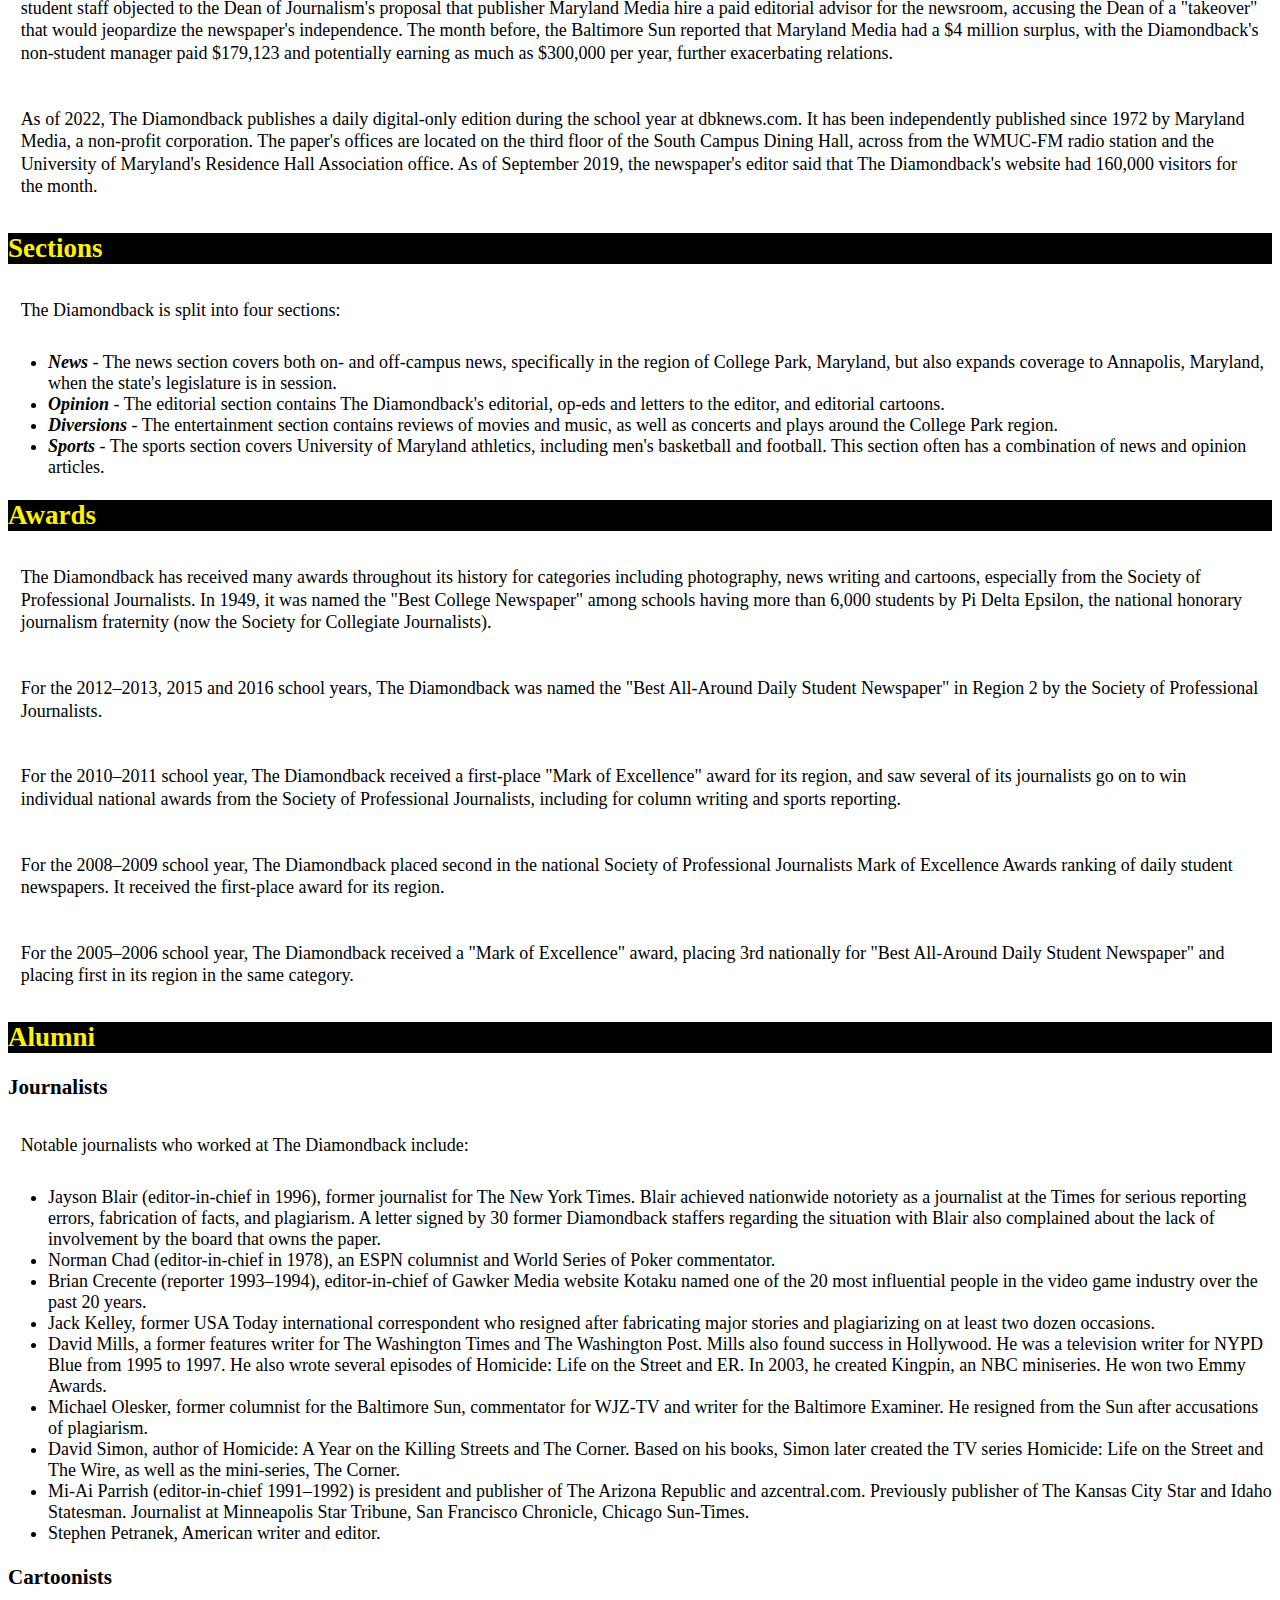
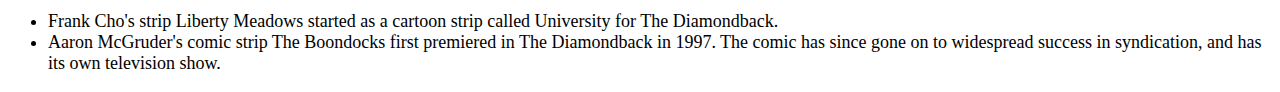
<file: class/wikipedia/index.html>
<!DOCTYPE html>
<html lang="en">
<head>
    <meta charset="utf-8">
    <meta name="viewport" content="width=device-width,initial-scale=1.0">
    <meta http-equiv="X-UA-Compatible" content="ie=edge">
    <title>The Diamondback</title>
    <meta name="description"
        content="The Diamondback is an independent student newspaper associated with the University of Maryland, College Park.">
    <link rel="stylesheet" href="css/wikipedia.css">
</head>
<body>
    <main>
        <h1>The Diamondback</h1>
        <section>
            <p>The Diamondback is an independent student newspaper associated with the University of Maryland, College
                Park. It began in 1910 as The Triangle and became known as The Diamondback in 1921. Now a weekly online
                journal, The Diamondback was published as a daily print newspaper on weekdays until 2013. It is
                published by Maryland Media, Inc., a non-profit organization. The newspaper receives no university
                funding and derives its revenue from advertising.</p>
            <img src="images/diamondback-ss.jpg" alt="Picture of the Diamondback's front page, 2/15/2023" id="image">
        </section>
        <section>
            <h2>History</h2>
            <p>The Diamondback was founded in 1910 as The Triangle. The name was then changed a few times to The M.A.C.
                Weekly, Maryland State Review, and University Review. The newspaper was renamed again in 1921 to The
                Diamondback, in honor of a local reptile, the Diamondback terrapin (the terrapin became the official
                school mascot in 1933). In the 1930s, the newspaper was printed weekly, increasing to five times per
                week by the 1950s and distributed for free at various campus locations, until the Friday edition was
                eliminated in 2013. In 2015, the four days per week publication was reduced to a weekly print edition.
                The change mirrored a nationwide trend in student newspapers at U.S. universities in the 2010s, such as
                at the University of Wisconsin, University of Nebraska, and Arizona State, where daily print editions
                were dropped as readers increasingly gravitated towards social media and online news sources. In March,
                2020, the print edition of the newspaper was discontinued altogether. By then, it was published once a
                week on Monday, with a print circulation of 8,000, down from a high of more than 21,000, and what used
                to be annual advertising revenues of more than $1 million. It was usually twelve to sixteen pages.</p>
            <p>Over the years, the newspaper has been noted for its willingness to challenge authority. In 1935, The
                Diamondback sharply criticized then-University President Raymond A. Pearson, saying in an editorial that
                faculty morale was deteriorating following salary cuts and the departure of highly regarded professors
                had resulted in lowered academic standing. In response, the Board of Regents formed a special committee
                for a "full investigation". Pearson defended the salary cuts as due to reduced state funding
                attributable to the Depression and denied that scholastic excellence had been impaired. Pearson
                subsequently resigned.</p>
            <p>In a November, 1940, editorial written in the wake of a disappointing football season, the Diamondback
                called for the university to provide football scholarships. Saying that state universities "cannot
                afford not to have a good football team", the editorial added, "the boys who play college football
                deserve financial aid where they need it. They work hard enough in the course of a season to qualify for
                pay on a full time job".</p>
            <p>In 1972, the Board of Regents granted Maryland Media Inc. a non-profit charter and free office space on
                campus, under which the Diamondback operates independently. The newspaper receives no university funding
                and derives its revenue from advertising.</p>
            <p>In 1996, the Diamondback was described by Maryland's largest newspaper, The Baltimore Sun, as having a
                "hard-edged reputation", especially when compared to student newspapers at other colleges in the state.
                In 2001, a controversy erupted between The Diamondback and the university's journalism school when the
                Diamondback's student staff objected to the Dean of Journalism's proposal that publisher Maryland Media
                hire a paid editorial advisor for the newsroom, accusing the Dean of a "takeover" that would jeopardize
                the newspaper's independence. The month before, the Baltimore Sun reported that Maryland Media had a $4
                million surplus, with the Diamondback's non-student manager paid $179,123 and potentially earning as
                much as $300,000 per year, further exacerbating relations.</p>
            <p>As of 2022, The Diamondback publishes a daily digital-only edition during the school year at dbknews.com.
                It has been independently published since 1972 by Maryland Media, a non-profit corporation. The paper's
                offices are located on the third floor of the South Campus Dining Hall, across from the WMUC-FM radio
                station and the University of Maryland's Residence Hall Association office. As of September 2019, the
                newspaper's editor said that The Diamondback's website had 160,000 visitors for the month.</p>
        </section>
        <section>
            <h2>Sections</h2>
            <p>The Diamondback is split into four sections:</p>
            <ul>
                <li><em><strong>News</strong></em> - The news section covers both on- and off-campus news, specifically
                    in the region of College
                    Park, Maryland, but also expands coverage to Annapolis, Maryland, when the state's legislature is in
                    session.</li>
                <li><em><strong>Opinion</strong></em> - The editorial section contains The Diamondback's editorial,
                    op-eds and letters to the
                    editor, and editorial cartoons.</li>
                <li><em><strong>Diversions</strong></em> - The entertainment section contains reviews of movies and
                    music, as well as concerts and
                    plays around the College Park region.</li>
                <li><em><strong>Sports</strong></em> - The sports section covers University of Maryland athletics,
                    including men's basketball and
                    football. This section often has a combination of news and opinion articles.</li>
            </ul>
        </section>
        <section>
            <h2>Awards</h2>
            <p>The Diamondback has received many awards throughout its history for categories including photography,
                news writing and cartoons, especially from the Society of Professional Journalists. In 1949, it was
                named the "Best College Newspaper" among schools having more than 6,000 students by Pi Delta Epsilon,
                the national honorary journalism fraternity (now the Society for Collegiate Journalists).</p>
            <p>For the 2012–2013, 2015 and 2016 school years, The Diamondback was named the "Best All-Around Daily
                Student Newspaper" in Region 2 by the Society of Professional Journalists.</p>
            <p>For the 2010–2011 school year, The Diamondback received a first-place "Mark of Excellence" award for its
                region, and saw several of its journalists go on to win individual national awards from the Society of
                Professional Journalists, including for column writing and sports reporting.</p>
            <p>For the 2008–2009 school year, The Diamondback placed second in the national Society of Professional
                Journalists Mark of Excellence Awards ranking of daily student newspapers. It received the first-place
                award for its region.</p>
            <p>For the 2005–2006 school year, The Diamondback received a "Mark of Excellence" award, placing 3rd
                nationally for "Best All-Around Daily Student Newspaper" and placing first in its region in the same
                category.</p>
        </section>
        <section>
            <h2>Alumni</h2>
            <h3>Journalists</h3>
            <p>Notable journalists who worked at The Diamondback include:</p>
            <ul>
                <li>Jayson Blair (editor-in-chief in 1996), former journalist for The New York Times. Blair achieved
                    nationwide notoriety as a journalist at the Times for serious reporting errors, fabrication of
                    facts, and plagiarism. A letter signed by 30 former Diamondback staffers regarding the situation
                    with Blair also complained about the lack of involvement by the board that owns the paper.</li>
                <li>Norman Chad (editor-in-chief in 1978), an ESPN columnist and World Series of Poker commentator.</li>
                <li>Brian Crecente (reporter 1993–1994), editor-in-chief of Gawker Media website Kotaku named one of the
                    20 most influential people in the video game industry over the past 20 years.</li>
                <li>Jack Kelley, former USA Today international correspondent who resigned after fabricating major
                    stories and plagiarizing on at least two dozen occasions.</li>
                <li>David Mills, a former features writer for The Washington Times and The Washington Post. Mills also
                    found success in Hollywood. He was a television writer for NYPD Blue from 1995 to 1997. He also
                    wrote several episodes of Homicide: Life on the Street and ER. In 2003, he created Kingpin, an NBC
                    miniseries. He won two Emmy Awards.</li>
                <li>Michael Olesker, former columnist for the Baltimore Sun, commentator for WJZ-TV and writer for the
                    Baltimore Examiner. He resigned from the Sun after accusations of plagiarism.</li>
                <li>David Simon, author of Homicide: A Year on the Killing Streets and The Corner. Based on his books,
                    Simon later created the TV series Homicide: Life on the Street and The Wire, as well as the
                    mini-series, The Corner.</li>
                <li>Mi-Ai Parrish (editor-in-chief 1991–1992) is president and publisher of The Arizona Republic and
                    azcentral.com. Previously publisher of The Kansas City Star and Idaho Statesman. Journalist at
                    Minneapolis Star Tribune, San Francisco Chronicle, Chicago Sun-Times.</li>
                <li>Stephen Petranek, American writer and editor.</li>
            </ul>
            <h3>Cartoonists</h3>
            <ul>
                <li>Frank Cho's strip Liberty Meadows started as a cartoon strip called University for The Diamondback.
                </li>
                <li>Aaron McGruder's comic strip The Boondocks first premiered in The Diamondback in 1997. The comic has
                    since gone on to widespread success in syndication, and has its own television show.</li>
            </ul>
        </section>
    </main>
</body>
</html>
</file>
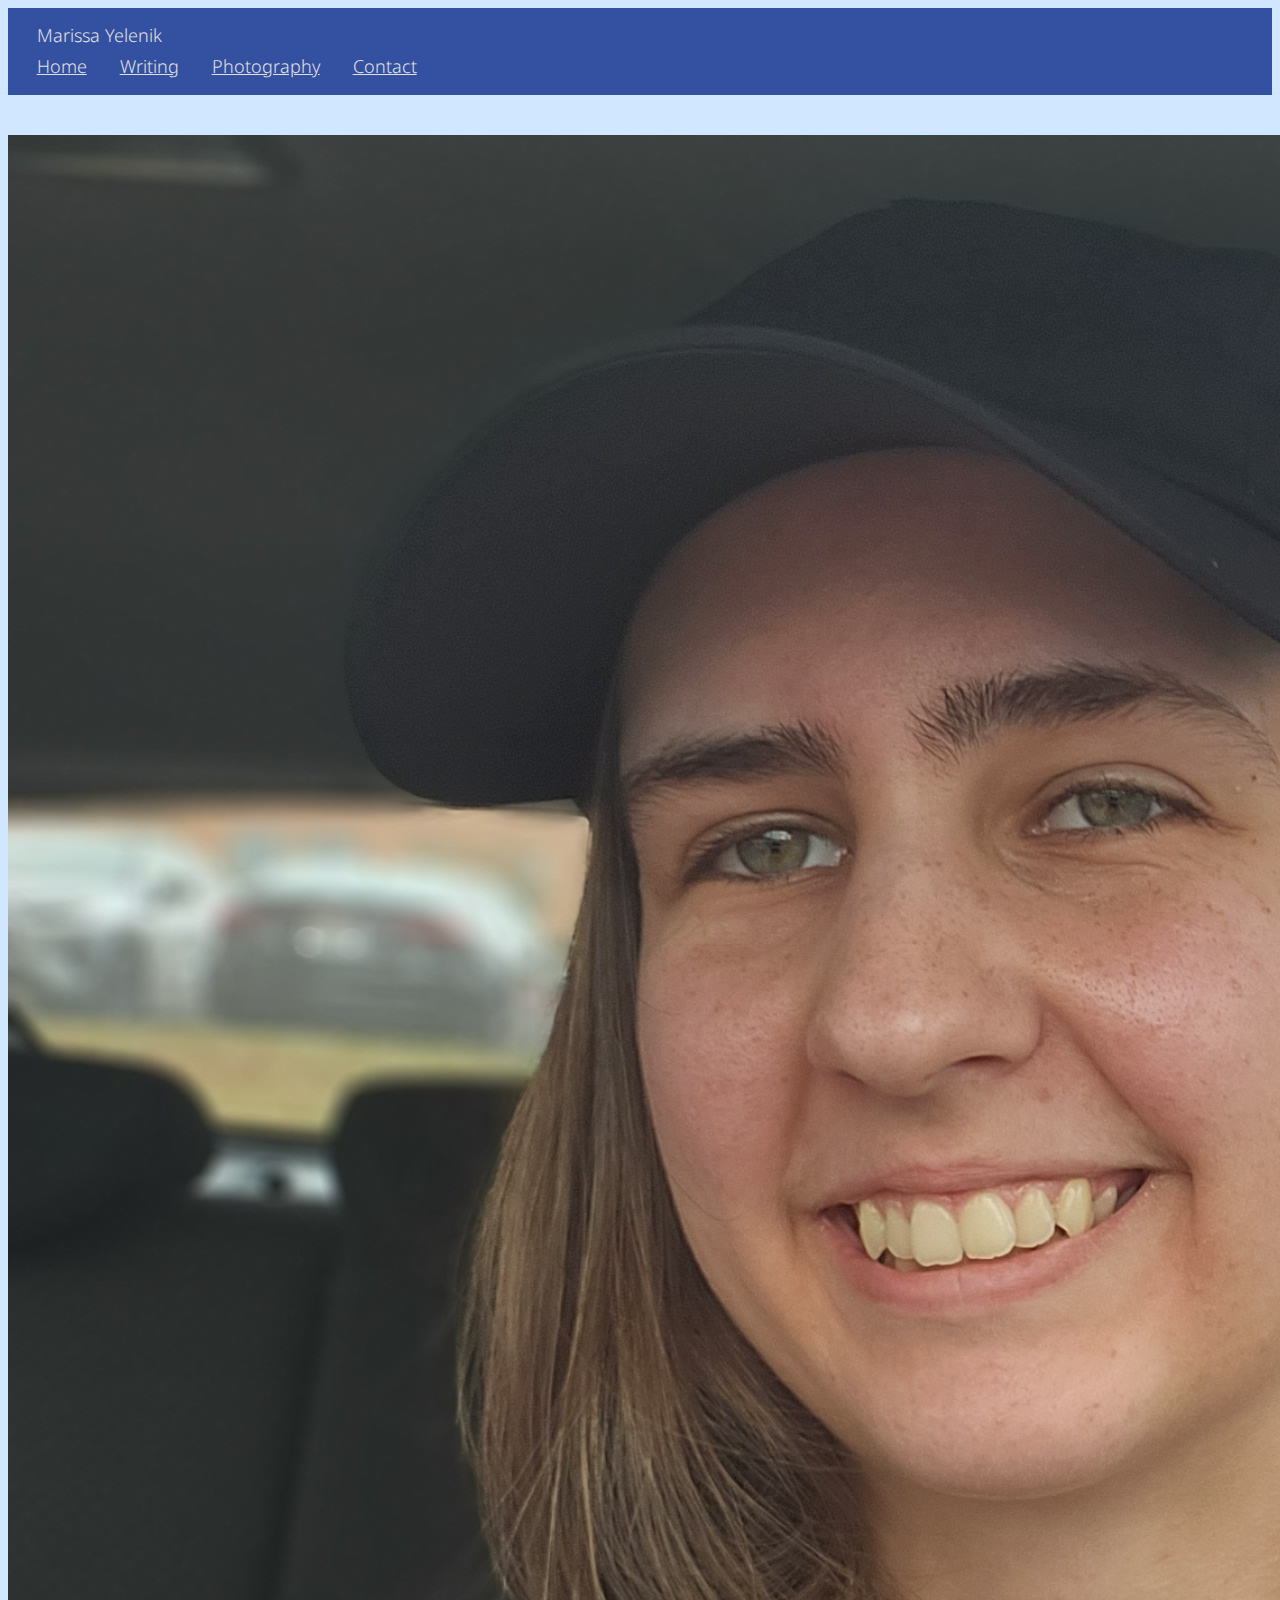
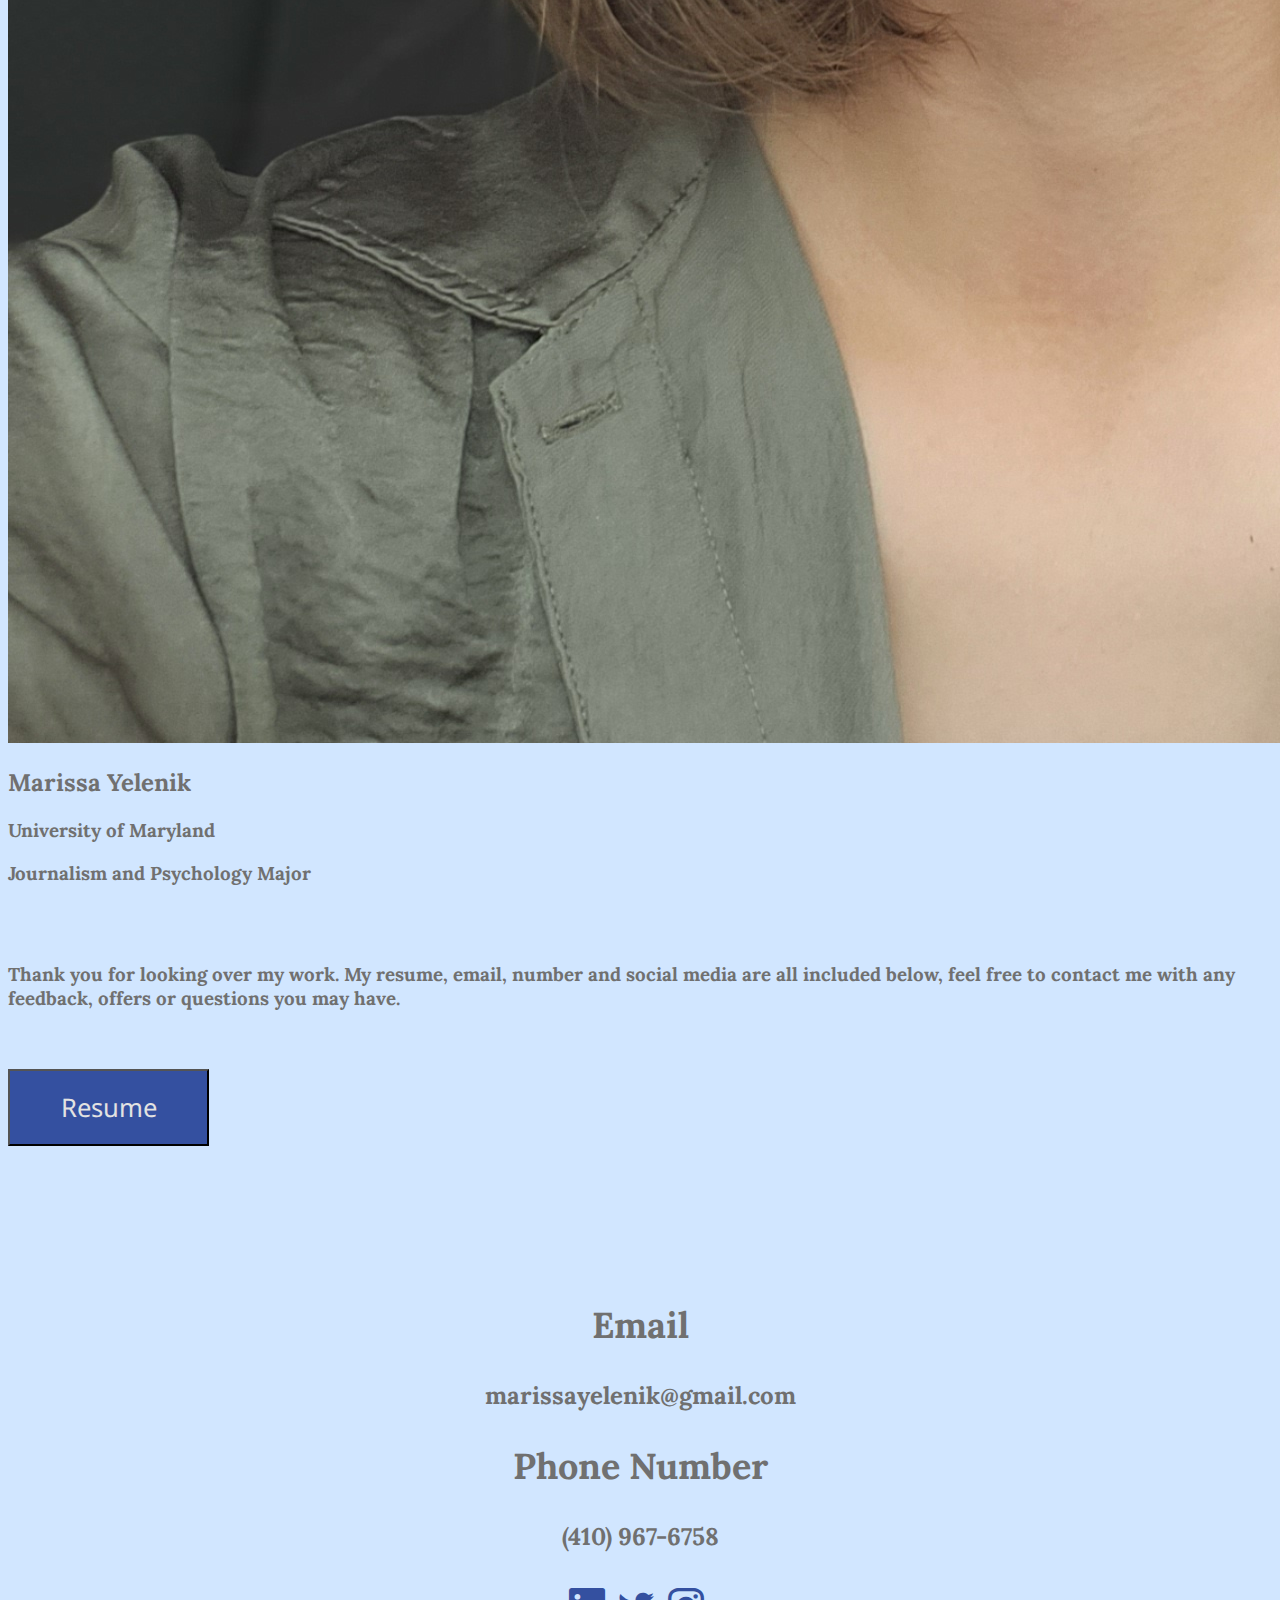
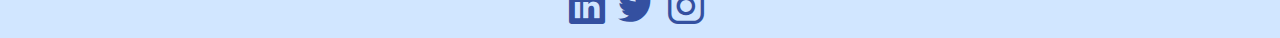
<file: portfolio/contact/index.html>
<!DOCTYPE html>
<html lang="en">

<head>
    <meta charset="utf-8">
    <meta name="viewport" content="width=device-width,initial-scale=1.0">
    <meta http-equiv="X-UA-Compatible" content="ie=edge">
    <title>Contact Page</title>
    <meta name="description" content="Contact information and short description">
    <link rel="preconnect" href="https://fonts.googleapis.com">
    <link rel="preconnect" href="https://fonts.gstatic.com" crossorigin>
    <link
        href="https://fonts.googleapis.com/css2?family=Lora:ital,wght@0,400;0,500;0,600;1,400&family=Noto+Sans:ital,wght@0,200;0,300;0,400;0,500;1,200;1,300&display=swap"
        rel="stylesheet">
    <link rel="stylesheet" href="https://cdn.jsdelivr.net/npm/bootstrap-icons@1.10.3/font/bootstrap-icons.css">
    <link href="https://cdn.jsdelivr.net/npm/bootstrap@5.3.0-alpha1/dist/css/bootstrap.min.css" rel="stylesheet"
        integrity="sha384-GLhlTQ8iRABdZLl6O3oVMWSktQOp6b7In1Zl3/Jr59b6EGGoI1aFkw7cmDA6j6gD" crossorigin="anonymous">
    <link rel="stylesheet" href="../css/portfolio.css">
</head>

<body>
    <header>
        <nav class="nav align-items-center justify-content-between">
            <h1>Marissa Yelenik</h1>
            <div>
                <a class="nav-link" href="/portfolio">Home</a>
                <a class="nav-link" href="/portfolio/clips">Writing</a>
                <a class="nav-link" href="/portfolio/photography">Photography</a>
                <a class="nav-link" href="#">Contact</a>
            </div>
        </nav>
    </header>
    <main class="container">
        <br><br>
        <section>
            <div class="row align-items-center">
                <div class="col-md-6">
                    <img src="images/self.jpg" alt="" class="img-fluid">
                </div>
                <div class="col-md-6">
                    <h2><b>Marissa Yelenik</b></h2>
                    <h3>University of Maryland</h3>
                    <h3>Journalism and Psychology Major</h3>
                </div>
            </div>
            <br>
            <br>
            <div class="row">
                <div class="col-md-6">
                    <h3>Thank you for looking over my work. My resume, email, number and social media are all included
                        below, feel free to contact me with any feedback, offers or questions you may have.
                    </h3>
                </div>
            </div>
            <div class="row align-items-center justify-content-center">
                <div class="col-md-8">
                    <br><br>
                    <a href="resume.pdf"><button type="button" class="btn btn-primary">Resume</button></a>
                </div>
            </div>
        </section>
    </main>
    <footer>
        <div>
            <h2><b>Email</b></h5>
                <h4>marissayelenik@gmail.com</h6>
                    <h2><b>Phone Number</b></h5>
                        <h4>(410) 967-6758</h6>
        </div>
        <div>
            <a href="https://www.linkedin.com/in/marissa-yelenik-b83581265/"><i class="bi bi-linkedin"></i></a>
            <a href="https://twitter.com/marissa_yelenik"><i class="bi bi-twitter"></i></a>
            <a href="https://www.instagram.com/marissa.yelenik/"><i class="bi bi-instagram"></i></i></a>
        </div>
    </footer>
    <script src="https://cdn.jsdelivr.net/npm/@popperjs/core@2.11.6/dist/umd/popper.min.js"
        integrity="sha384-oBqDVmMz9ATKxIep9tiCxS/Z9fNfEXiDAYTujMAeBAsjFuCZSmKbSSUnQlmh/jp3"
        crossorigin="anonymous"></script>
    <script src="https://cdn.jsdelivr.net/npm/bootstrap@5.3.0-alpha1/dist/js/bootstrap.min.js"
        integrity="sha384-mQ93GR66B00ZXjt0YO5KlohRA5SY2XofN4zfuZxLkoj1gXtW8ANNCe9d5Y3eG5eD"
        crossorigin="anonymous"></script>
</body>

</html>
</file>
<file: class/final/css/final.css>
body {
    background-color: #dceeff;
    margin: 0% 10% 0% 10%;
}

.card {
    background-color: #dceeff;
}

.caption {
    font-size: .9em;
    font-family: 'PT Sans Narrow', sans-serif;
}

header {
    padding: 10% 0%;
    text-align: center;
    font-family: 'PT Sans Narrow', sans-serif;
}

header h1 {
    font-size: 3em;
    font-weight: 700;
}

header h4 {
    font-style: italic;
}

header img {
    padding: 10% 0% 0% 0%;
}

h3 {
    font-family: 'PT Sans Narrow', sans-serif;
    font-weight: 700;
    font-size: 2em;
    padding: 5% 0%;
}

main {
    font-family: 'Titillium Web', sans-serif;
    font-size: 1.2em;
}

.graph {
    position: relative;
    width: 100%;
    height: 0;
    padding: 75% 0 0 0;
    box-shadow: 0 2px 8px 0 rgba(63, 69, 81, 0.16);
    margin: 1.6em 0 .9em 0;
    overflow: hidden;
    border-radius: 8px;
    will-change: transform;
}

.chart {
    background-color: white;
    padding: 5%;
}

.imagefloat {
    float: left;
    width: 65%;
    margin: 0;
    padding: 0 2% 0 0;
}

footer {
    text-align: center;
    padding: 5% 0% 0% 0%;
}

@media screen and (max-width: 2000px) {
    .titleimg {
        width: 60%;
    }

    .graph {
        width: 60%;
        height: 0;
        padding: 45% 0 0 0;
    }
}

@media screen and (max-width: 768px) {
    .imagefloat {
        float: left;
        width: 50%;
        padding: 0 3% 0 0;
    }

    .titleimg {
        width: 75%;
    }
}

@media screen and (max-width: 480px) {
    .imagefloat {
        width: 100%;
    }

    .titleimg {
        width: 95%
    }
}
</file>
<file: class/landing/css/landing.css>
header{
    padding-top: 3%;
    padding-bottom: 3%;
    font-family: 'Tilt Prism', cursive;
}

p,li{
    font-family: 'Cormorant Garamond', serif;
    font-size: 1.1em;
    font-weight: 700;
}

body{
    background-color: rgba(145, 255, 237, 0.138);
}

.contact{
    text-align: center;
    padding-top: 10%;
}

div{
    padding:1%;
}

nav{
    background-color: rgba(255, 218, 163, 0.664);
}
</file>
<file: class/wikipedia/css/wikipedia.css>
body{
    font-family: Georgia, 'Times New Roman', Times, serif;
    font-size: 18px;
}

h1{
    color: rgb(158, 16, 16);
    font-family: 'Franklin Gothic Medium', 'Arial Narrow', Arial, sans-serif;
    font-style: italic;
}

h2{
    color: rgb(255, 242, 0);
    background-color: rgb(0, 0, 0);
}

p{
    padding: 1%;
    line-height: 1.25;
}

#image{
    display: block;
    margin-left: auto;
    margin-right: auto;
}
</file>
<file: portfolio/css/portfolio.css>
header {
    font-family: 'Noto Sans', sans-serif;
    background-color: #3450A0;
    color: #E2E2E2;
    font-size: 1.5em;
}

body {
    background-color: #D1E6FF;
    color: #707070;
    font-family: 'Lora', serif;
}

nav{
    padding: 1.2%;
}

nav h1{
    padding: 0 .75em;
    font-size: .75em;
    font-weight: 300;
    margin: 0;
}

.nav-link{
    display: inline;
    color: #E2E2E2;
    font-weight: 300;
    padding: 0 .75em;
    font-size: .75em;
}

.nav-link:hover {
    color:black;
}

.subheading {
    background-color: #3450A0;
    color: #E2E2E2;
    padding: 6%;
    font-weight: 100;
    align-items: center;
    justify-content: center;
    text-align: center;
}

.leftsubheading {
    background-color: #3450A0;
    color: #E2E2E2;
    padding: 3%;
    font-weight: 100;
    align-items: center;
    justify-content: center;
}

.abouttext {
    font-size: 1.5em;
    line-height: 1.5em;
    font-weight: 200;
}

.caption{
    padding: 5% 0%;
}

.about {
    padding: 0% 5%
}

.aboutimg {
    padding: 0% 0% 0% 5%
}

.card-title {
    font-weight: 700;
}

.card-text {
    font-size: .9em;
}

.phototitle {
    font-size: 1.5em;
}

.btn {
    background-color: #3450A0;
    color: #E2E2E2;
    font-family: 'Noto Sans', sans-serif;
    font-size: 160%;
    padding: 1.5% 4%;
}

.btn:hover {
    background-color: black;
}

.bi {
    color: #3450A0;
    font-size: 1.5em;
    letter-spacing: .2em;
}

.bi:hover {
    color: black;
}

footer {
    text-align: center;
    padding-top: 10%;
    font-size: 1.5em;
}




/* How do I get "marissa yelenik" to the left? */
/* How to make all articles, pictures the same size */
/* Design on contact page?  */
</file>
